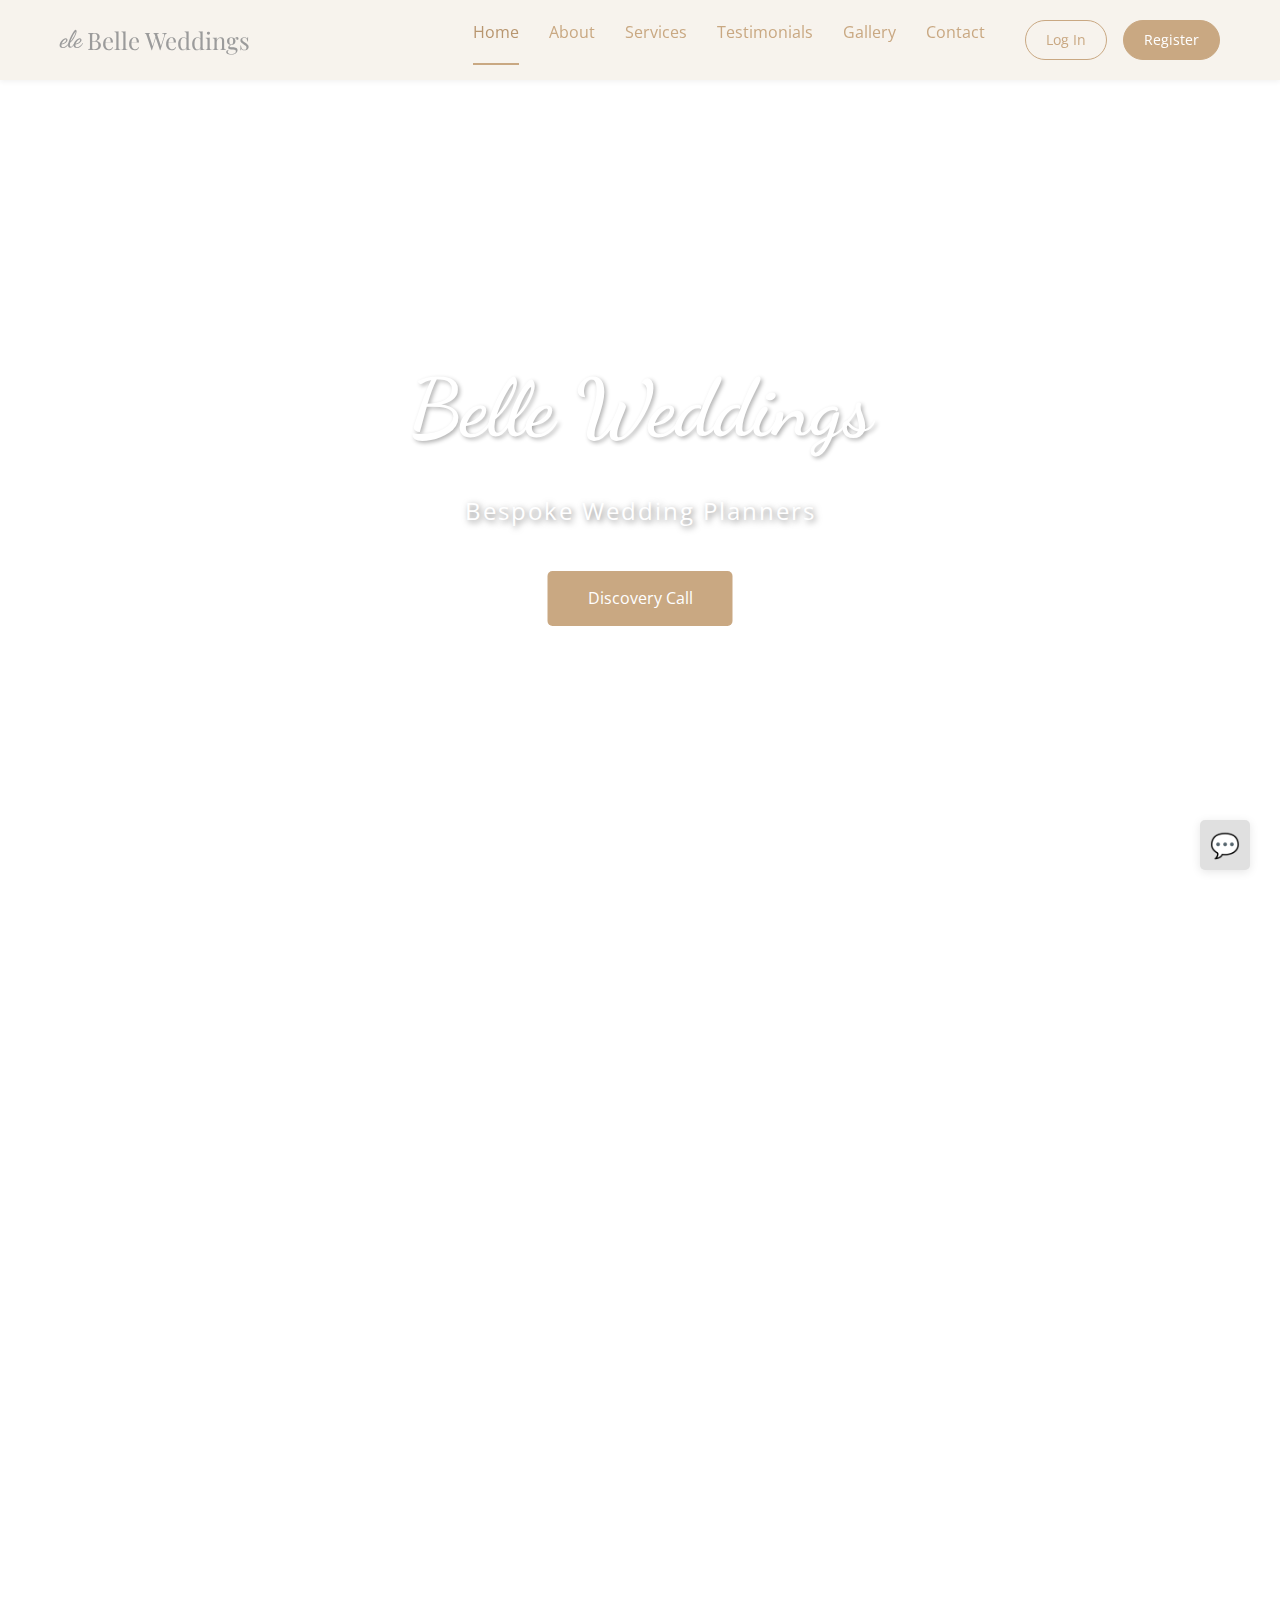
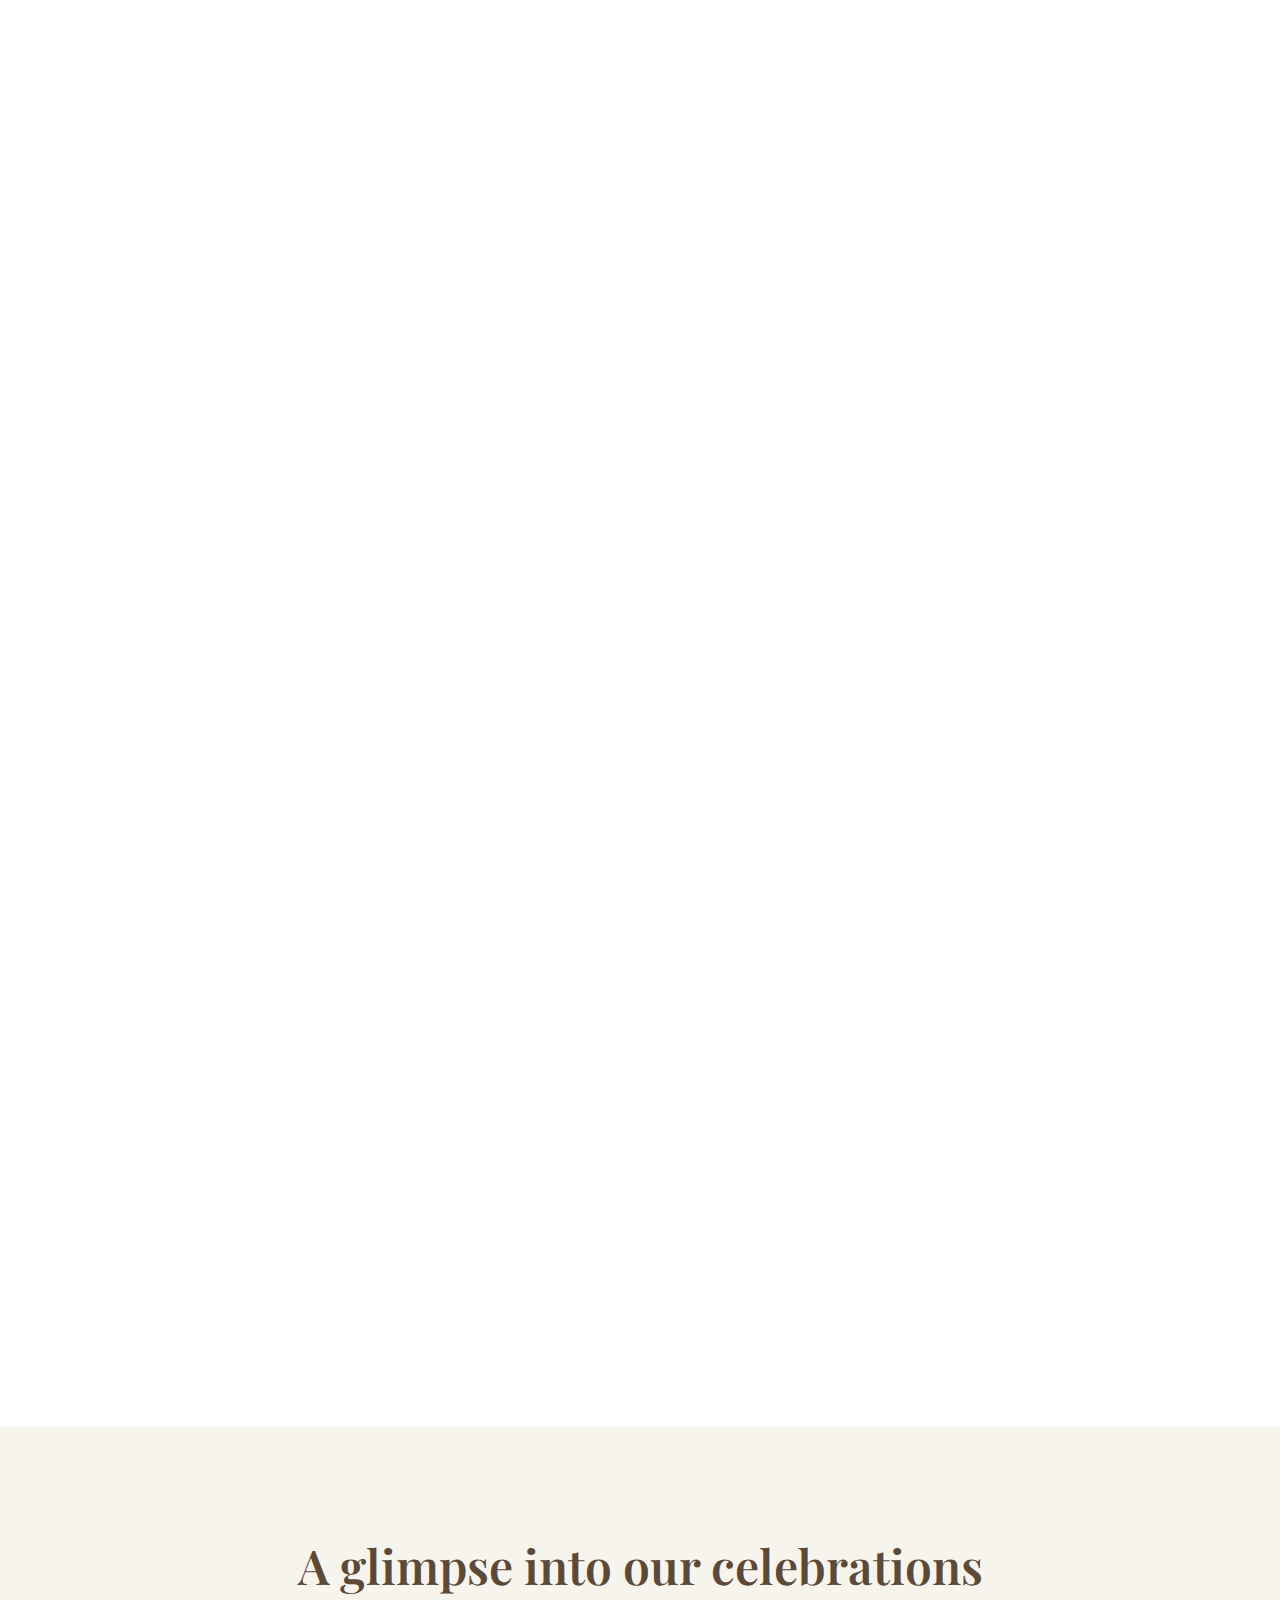
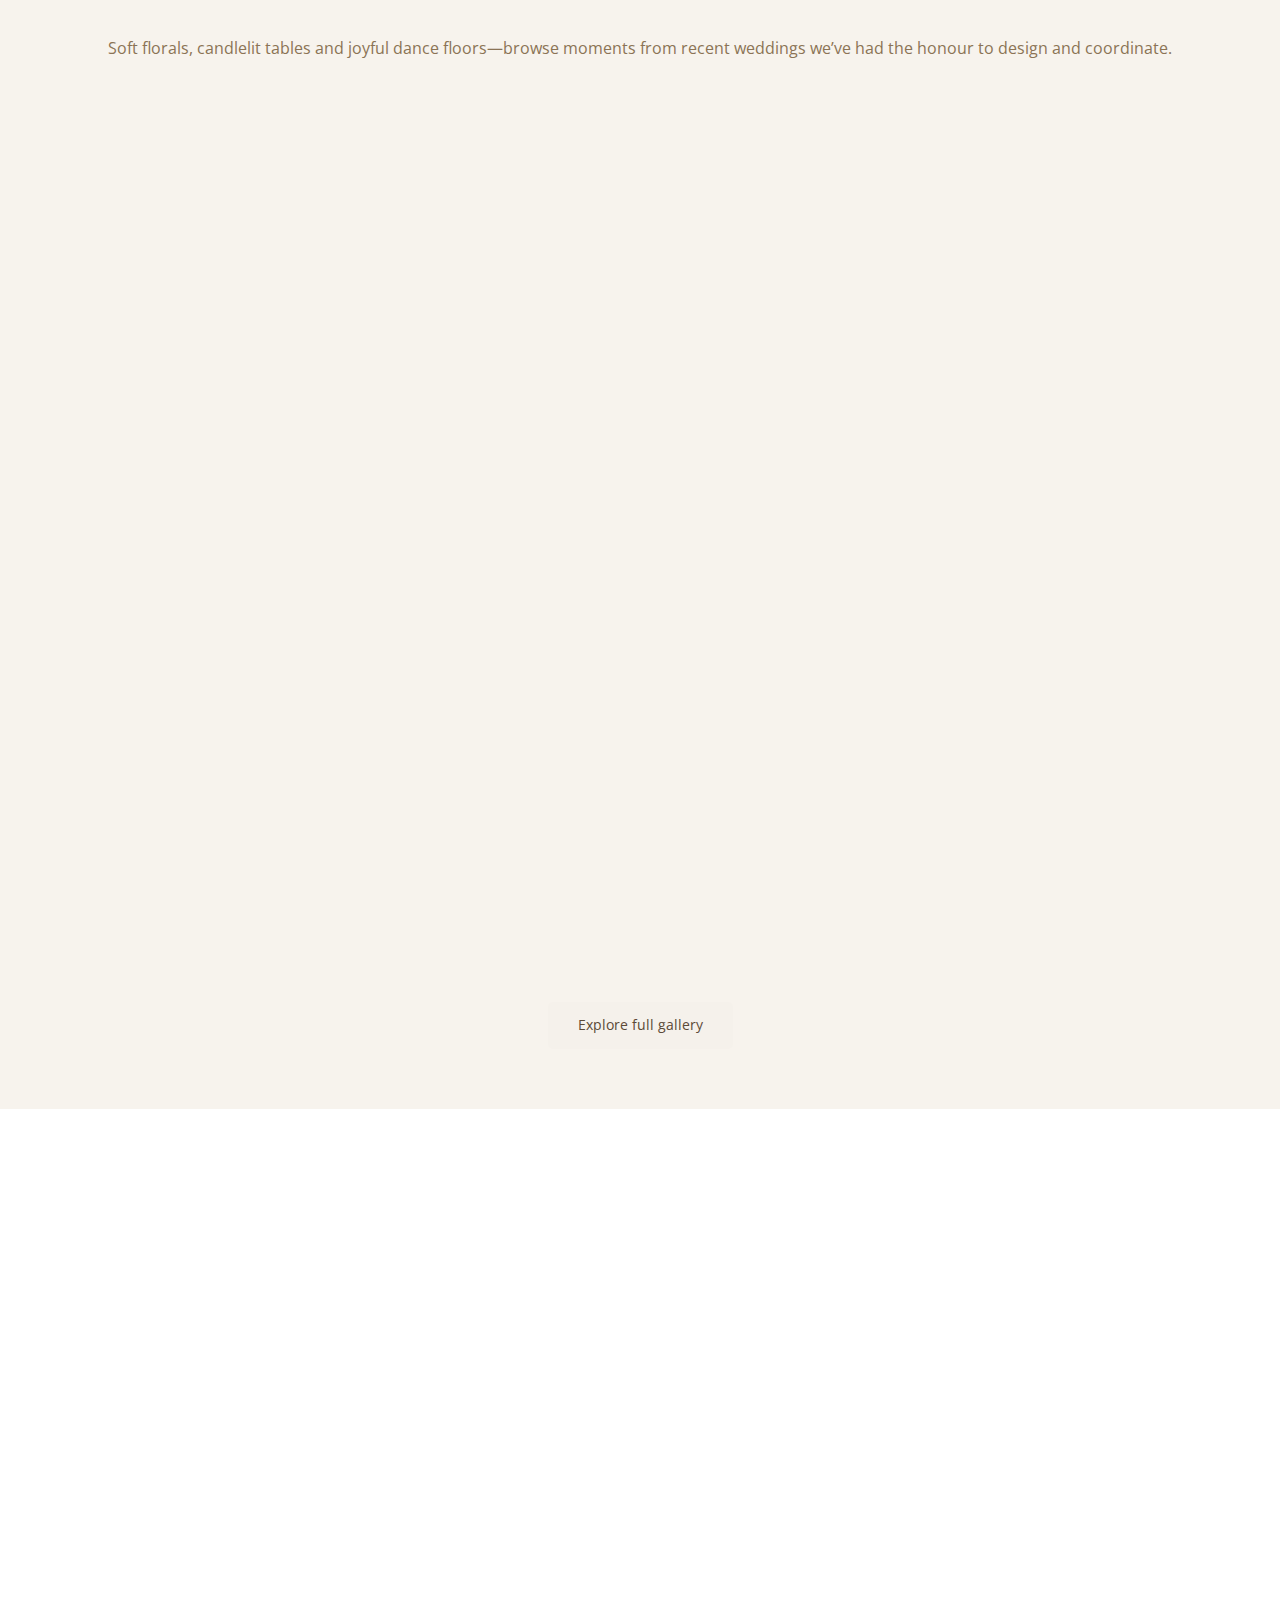
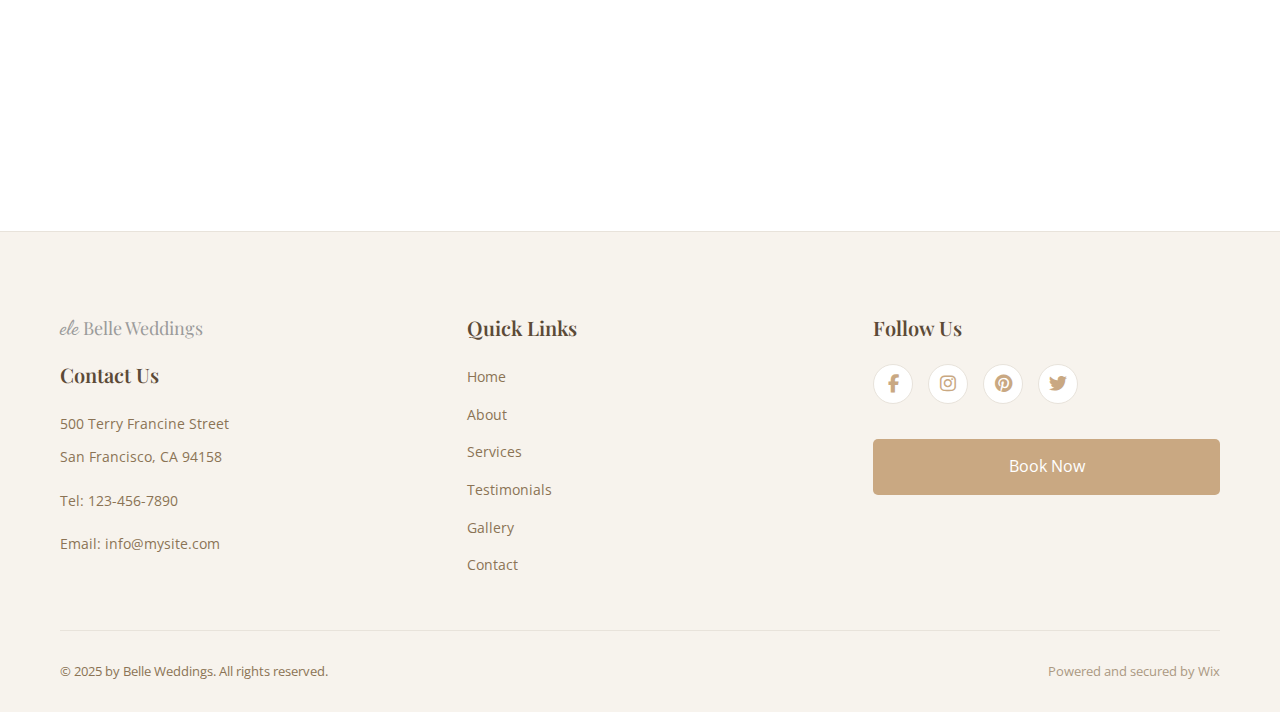
<file: index.html>
<!DOCTYPE html>
<html lang="en">
<head>
    <meta charset="UTF-8">
    <meta name="viewport" content="width=device-width, initial-scale=1.0">
    <link rel="icon" type="image/svg+xml" href="favicon.svg">
    <link rel="icon" type="image/png" sizes="32x32" href="favicon.png">
    <title>Belle Weddings - Bespoke Wedding Planners</title>
    <link rel="stylesheet" href="styles.css">
    <link rel="preconnect" href="https://fonts.googleapis.com">
    <link rel="preconnect" href="https://fonts.gstatic.com" crossorigin>
    <link href="https://fonts.googleapis.com/css2?family=Dancing+Script:wght@400;600;700&family=Playfair+Display:wght@400;600;700&family=Open+Sans:wght@300;400;600&display=swap" rel="stylesheet">
    <link rel="stylesheet" href="https://cdnjs.cloudflare.com/ajax/libs/font-awesome/6.4.0/css/all.min.css">
</head>
<body>
    <!-- Header -->
    <header class="header">
        <div class="container">
            <a href="index.html" class="logo">
                <span class="logo-ele">ele</span>
                <span class="logo-text">Belle Weddings</span>
            </a>
            <button class="menu-toggle" aria-label="Toggle menu" id="menuToggle">
                <span></span>
                <span></span>
                <span></span>
            </button>
            <nav class="nav" id="mainNav">
                <a href="index.html" class="nav-link active">Home</a>
                <a href="about.html" class="nav-link">About</a>
                <a href="services.html" class="nav-link">Services</a>
                <a href="testimonials.html" class="nav-link">Testimonials</a>
                <a href="gallery.html" class="nav-link">Gallery</a>
                <a href="contact.html" class="nav-link">Contact</a>
                <div class="nav-login-section">
                    <a href="login.html" class="nav-login-btn">Log In</a>
                    <a href="register.html" class="nav-register-btn">Register</a>
                </div>
            </nav>
          
        </div>
    </header>

    <!-- Hero Section -->
    <section class="hero">
        <div class="hero-image">
            <div class="hero-overlay">
                <h1 class="hero-title">Belle Weddings</h1>
                <p class="hero-subtitle">Bespoke Wedding Planners</p>
                <a href="contact.html" class="btn-primary">Discovery Call</a>
            </div>
        </div>
    </section>

    <!-- About Preview -->
    <section class="content-section">
        <div class="container">
            <div class="content-row">
                <div class="content-text" style="text-align: center;">
                    <h2 class="section-title">
                        <span class="decorative-letter">W</span>ho We Are
                    </h2>
                    <p class="section-text">
                        Belle Weddings is a boutique planning studio dedicated to creating
                        timeless, romantic celebrations. From intimate elopements to
                        grand destination weddings, we carefully curate every detail so
                        you can be fully present on the day you say "I do".
                    </p>
                    <p class="section-text">
                        We combine thoughtful design, meticulous logistics and a calm,
                        supportive approach to make the entire journey—from engagement
                        to last dance—feel effortless and joyful.
                    </p>
                    <a href="about.html" class="btn-service">Discover our story</a>
                </div>
                <div class="content-image-wrapper">
                    <div class="decorative-shape shape-top-right"></div>
                    <div class="content-image about-image-1"></div>
                </div>
            </div>
        </div>
    </section>

    <!-- Services Preview -->
    <section class="content-section" style="background-color: var(--color-beige-light);">
        <div class="container">
            <div class="content-row reverse">
                <div class="content-text" style="text-align: center;">
                    <h2 class="section-title">
                        <span class="decorative-letter">S</span>ervices
                    </h2>
                    <p class="section-text">
                        Whether you are dreaming of a full‑scale weekend celebration or
                        simply need a professional to bring your plans to life on the day,
                        we offer flexible packages to match your vision, budget and level
                        of support.
                    </p>
                    <ul class="section-text" style="list-style: none; padding-left: 0; margin-top: 20px;">
                        <li>• Full planning and design</li>
                        <li>• Partial planning and guidance</li>
                        <li>• Month‑of / day‑of coordination</li>
                        <li>• Destination and elopement planning</li>
                    </ul>
                    <a href="services.html" class="btn-service" style="margin-top: 25px;">View detailed packages</a>
                </div>
                <div class="content-image-wrapper">
                    <div class="decorative-shape shape-top-left"></div>
                    <div class="content-image testimonial-image-1"></div>
                </div>
            </div>
        </div>
    </section>

    <!-- Testimonials Preview -->
    <section class="content-section">
        <div class="container">
            <div class="content-text" style="text-align: center; max-width: 800px; margin: 0 auto 40px;">
                <h2 class="section-title">Love notes from our couples</h2>
                <p class="section-text">
                    The greatest compliment we receive is hearing that our couples felt relaxed,
                    cared for and truly seen throughout the planning process.
                </p>
            </div>
            <div class="content-row">
                <div class="content-text" style="text-align: center;">
                    <h3 class="section-title" style="font-size: 26px; margin-bottom: 10px;">
                        Rachel &amp; Dean
                    </h3>
                    <p class="section-text">
                        "From the very first call, we knew we were in safe hands. Belle Weddings
                        translated our scattered ideas into a celebration that felt completely
                        'us'—warm, elegant and full of little personal touches our guests still
                        talk about."
                    </p>
                </div>
                <div class="content-text" style="text-align: center;">
                    <h3 class="section-title" style="font-size: 26px; margin-bottom: 10px;">
                        Cristina &amp; Remo
                    </h3>
                    <p class="section-text">
                        "Planning a destination wedding sounded overwhelming until we met this
                        team. Every detail—from travel logistics to the sunset ceremony—was
                        flawlessly managed so we could simply enjoy the magic of the day."
                    </p>
                </div>
            </div>
            <div style="text-align: center; margin-top: 30px;">
                <a href="testimonials.html" class="btn-service">Read more testimonials</a>
            </div>
        </div>
    </section>

    <!-- Gallery Preview -->
    <section class="gallery-section">
        <div class="container">
            <div class="content-text" style="text-align: center; margin-bottom: 40px;">
                <h2 class="section-title">A glimpse into our celebrations</h2>
                <p class="section-text">
                    Soft florals, candlelit tables and joyful dance floors—browse moments
                    from recent weddings we’ve had the honour to design and coordinate.
                </p>
            </div>
            <div class="gallery-grid">
                <div class="gallery-item gallery-item-1"></div>
                <div class="gallery-item gallery-item-2"></div>
                <div class="gallery-item gallery-item-3"></div>
                <div class="gallery-item gallery-item-4"></div>
            </div>
            <div style="text-align: center; margin-top: 30px;">
                <a href="gallery.html" class="btn-service">Explore full gallery</a>
            </div>
        </div>
    </section>

    <!-- Contact / CTA Preview -->
    <section class="content-section" style="background-color: var(--color-beige-light);">
        <div class="container">
            <div class="content-row">
                <div class="content-text">
                    <h2 class="section-title">
                        <span class="decorative-letter">L</span>et’s start planning
                    </h2>
                    <p class="section-text">
                        Share your story, your favourite places and the feeling you want your
                        guests to remember. We’ll craft a tailored planning proposal and a clear
                        roadmap for bringing your celebration to life.
                    </p>
                    <p class="section-text">
                        Begin with a complimentary discovery call where we'll talk through your
                        priorities, budget and timeline, and answer any questions you may have.
                    </p>
                    <div style="text-align: center; margin-top: 20px;">
                        <a href="contact.html" class="btn-primary">Book your consultation</a>
                    </div>
                </div>
                <div class="content-image-wrapper">
                    <div class="decorative-shape shape-top-right"></div>
                    <div class="content-image contact-image-1"></div>
                </div>
            </div>
        </div>
    </section>

    <!-- Footer -->
    <footer class="footer">
        <div class="container">
            <div class="footer-main">
                <div class="footer-content">
                    <div class="footer-column">
                        <a href="index.html" class="footer-logo">
                            <span class="logo-ele">ele</span>
                            <span class="logo-text">Belle Weddings</span>
                        </a>
                        <h3 class="footer-heading">Contact Us</h3>
                        <p>500 Terry Francine Street</p>
                        <p>San Francisco, CA 94158</p>
                        <p class="footer-contact">Tel: 123-456-7890</p>
                        <p class="footer-contact">Email: info@mysite.com</p>
                    </div>
                    <div class="footer-column">
                        <h3 class="footer-heading">Quick Links</h3>
                        <ul class="footer-links">
                            <li><a href="index.html">Home</a></li>
                            <li><a href="about.html">About</a></li>
                            <li><a href="services.html">Services</a></li>
                            <li><a href="testimonials.html">Testimonials</a></li>
                            <li><a href="gallery.html">Gallery</a></li>
                            <li><a href="contact.html">Contact</a></li>
                        </ul>
                    </div>
                    <div class="footer-column">
                        <h3 class="footer-heading">Follow Us</h3>
                        <div class="social-links">
                            <a href="#" class="social-link" aria-label="Facebook"><i class="fab fa-facebook-f"></i></a>
                            <a href="#" class="social-link" aria-label="Instagram"><i class="fab fa-instagram"></i></a>
                            <a href="#" class="social-link" aria-label="Pinterest"><i class="fab fa-pinterest"></i></a>
                            <a href="#" class="social-link" aria-label="Twitter"><i class="fab fa-twitter"></i></a>
                        </div>
                        <div class="footer-cta">
                            <a href="contact.html" class="btn-primary btn-footer">Book Now</a>
                        </div>
                    </div>
                </div>
            </div>
            <div class="footer-bottom">
                <p>© 2025 by Belle Weddings. All rights reserved.</p>
                <p class="footer-powered">Powered and secured by Wix</p>
            </div>
        </div>
    </footer>

    <!-- Chat Icon -->
    <div class="chat-icon">💬</div>

    <script src="script.js"></script>
</body>
</html>
</file>
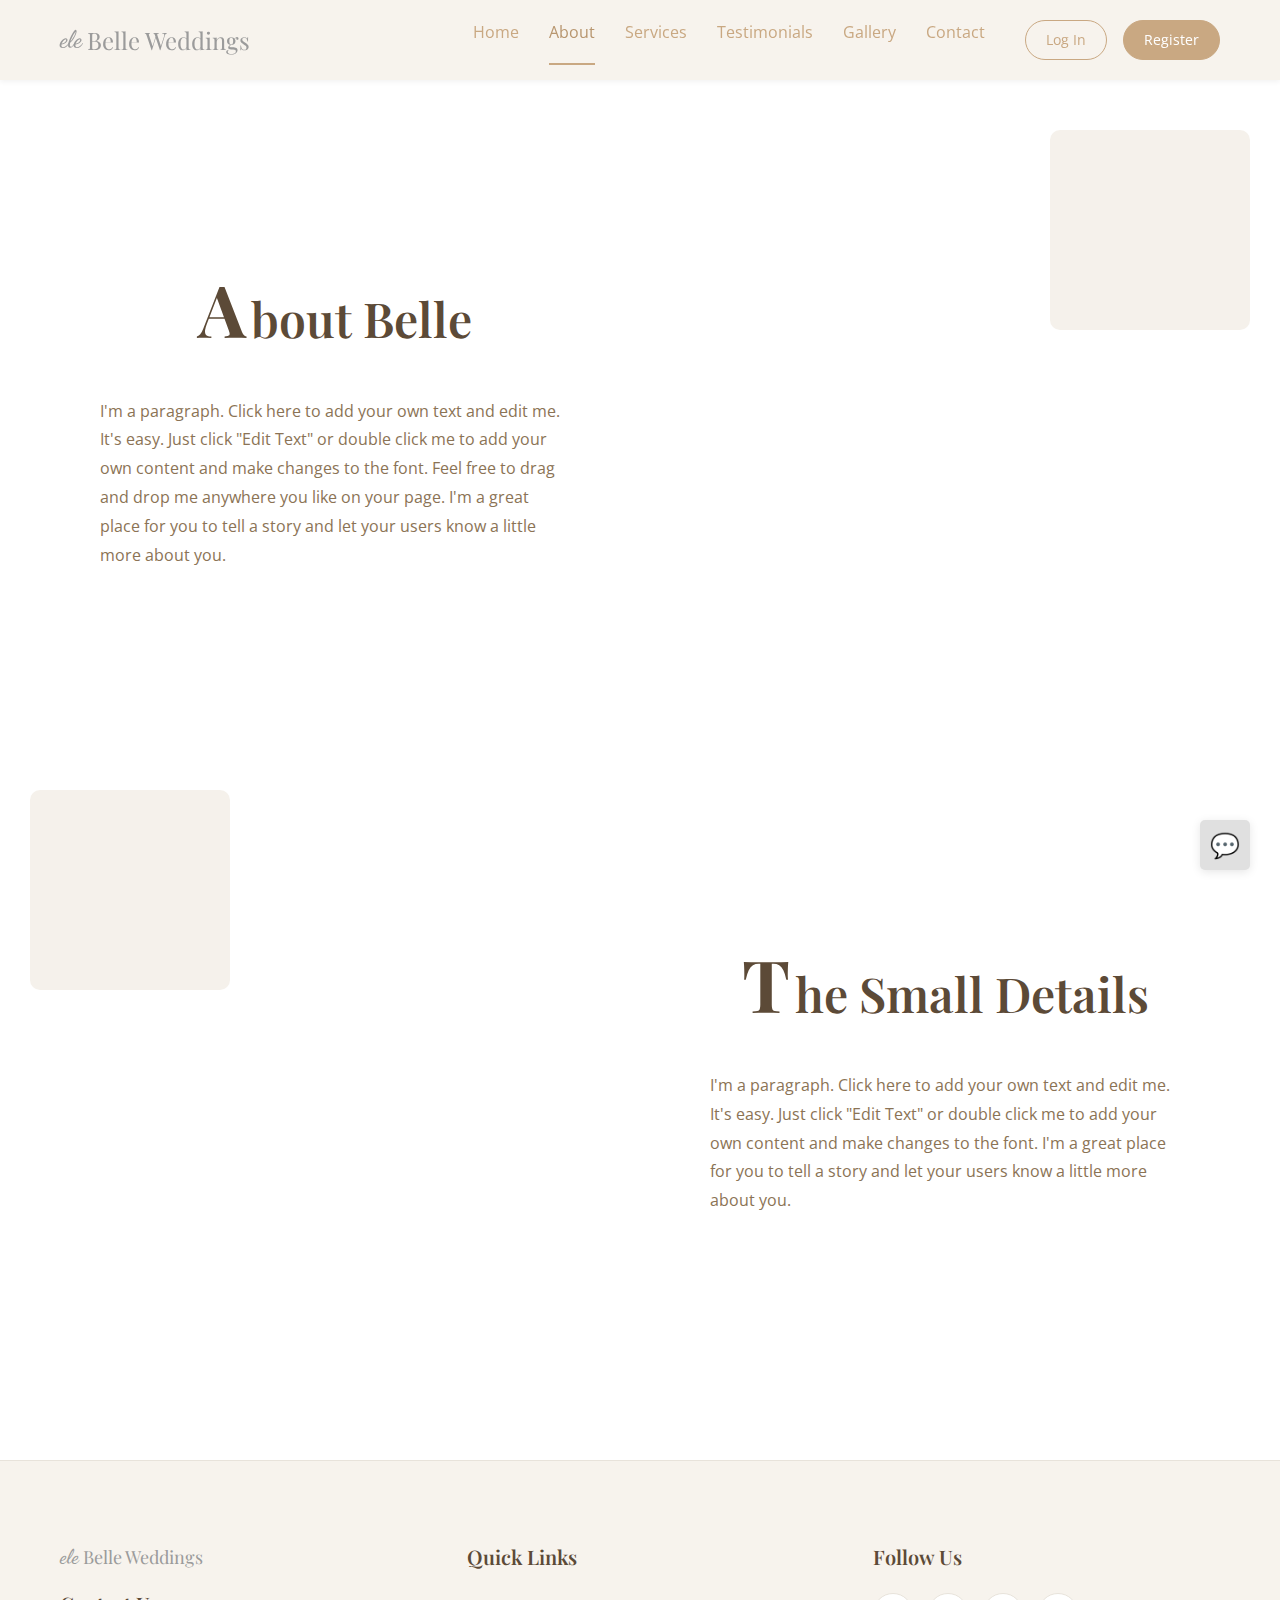
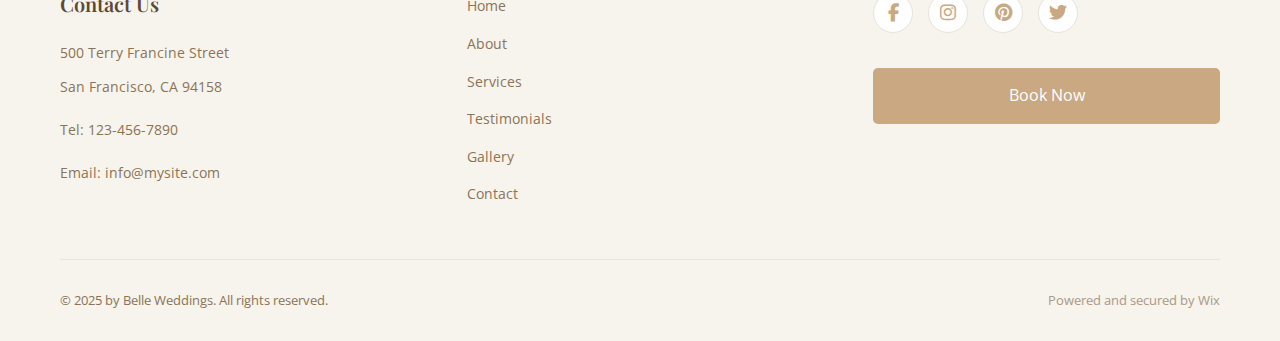
<file: about.html>
<!DOCTYPE html>
<html lang="en">
<head>
    <meta charset="UTF-8">
    <meta name="viewport" content="width=device-width, initial-scale=1.0">
    <link rel="icon" type="image/svg+xml" href="favicon.svg">
    <link rel="icon" type="image/png" sizes="32x32" href="favicon.png">
    <title>About - Belle Weddings</title>
    <link rel="stylesheet" href="styles.css">
    <link rel="preconnect" href="https://fonts.googleapis.com">
    <link rel="preconnect" href="https://fonts.gstatic.com" crossorigin>
    <link href="https://fonts.googleapis.com/css2?family=Dancing+Script:wght@400;600;700&family=Playfair+Display:wght@400;600;700&family=Open+Sans:wght@300;400;600&display=swap" rel="stylesheet">
    <link rel="stylesheet" href="https://cdnjs.cloudflare.com/ajax/libs/font-awesome/6.4.0/css/all.min.css">
</head>
<body class="about-page">
    <!-- Header -->
    <header class="header">
        <div class="container">
            <a href="index.html" class="logo">
                <span class="logo-ele">ele</span>
                <span class="logo-text">Belle Weddings</span>
            </a>
            <button class="menu-toggle" aria-label="Toggle menu" id="menuToggle">
                <span></span>
                <span></span>
                <span></span>
            </button>
            <nav class="nav" id="mainNav">
                <a href="index.html" class="nav-link">Home</a>
                <a href="about.html" class="nav-link active">About</a>
                <a href="services.html" class="nav-link">Services</a>
                <a href="testimonials.html" class="nav-link">Testimonials</a>
                <a href="gallery.html" class="nav-link">Gallery</a>
                <a href="contact.html" class="nav-link">Contact</a>
                <div class="nav-login-section">
                    <a href="login.html" class="nav-login-btn">Log In</a>
                    <a href="register.html" class="nav-register-btn">Register</a>
                </div>
            </nav>
        </div>
    </header>

    <!-- About Section 1 -->
    <section class="content-section">
        <div class="container">
            <div class="content-row">
                <div class="content-text">
                    <h2 class="section-title">
                        <span class="decorative-letter">A</span>bout Belle
                    </h2>
                    <p class="section-text">
                        I'm a paragraph. Click here to add your own text and edit me. It's easy. Just click "Edit Text" or double click me to add your own content and make changes to the font. Feel free to drag and drop me anywhere you like on your page. I'm a great place for you to tell a story and let your users know a little more about you.
                    </p>
                </div>
                <div class="content-image-wrapper">
                    <div class="decorative-shape shape-top-right"></div>
                    <div class="content-image about-image-1"></div>
                </div>
            </div>
        </div>
    </section>

    <!-- About Section 2 -->
    <section class="content-section">
        <div class="container">
            <div class="content-row reverse">
                <div class="content-text">
                    <h2 class="section-title">
                        <span class="decorative-letter">T</span>he Small Details
                    </h2>
                    <p class="section-text">
                        I'm a paragraph. Click here to add your own text and edit me. It's easy. Just click "Edit Text" or double click me to add your own content and make changes to the font. I'm a great place for you to tell a story and let your users know a little more about you.
                    </p>
                </div>
                <div class="content-image-wrapper">
                    <div class="decorative-shape shape-top-left"></div>
                    <div class="content-image about-image-2"></div>
                </div>
            </div>
        </div>
    </section>

    <!-- Footer -->
    <footer class="footer">
        <div class="container">
            <div class="footer-main">
                <div class="footer-content">
                    <div class="footer-column">
                        <a href="index.html" class="footer-logo">
                            <span class="logo-ele">ele</span>
                            <span class="logo-text">Belle Weddings</span>
                        </a>
                        <h3 class="footer-heading">Contact Us</h3>
                        <p>500 Terry Francine Street</p>
                        <p>San Francisco, CA 94158</p>
                        <p class="footer-contact">Tel: 123-456-7890</p>
                        <p class="footer-contact">Email: info@mysite.com</p>
                    </div>
                    <div class="footer-column">
                        <h3 class="footer-heading">Quick Links</h3>
                        <ul class="footer-links">
                            <li><a href="index.html">Home</a></li>
                            <li><a href="about.html">About</a></li>
                            <li><a href="services.html">Services</a></li>
                            <li><a href="testimonials.html">Testimonials</a></li>
                            <li><a href="gallery.html">Gallery</a></li>
                            <li><a href="contact.html">Contact</a></li>
                        </ul>
                    </div>
                    <div class="footer-column">
                        <h3 class="footer-heading">Follow Us</h3>
                        <div class="social-links">
                            <a href="#" class="social-link" aria-label="Facebook"><i class="fab fa-facebook-f"></i></a>
                            <a href="#" class="social-link" aria-label="Instagram"><i class="fab fa-instagram"></i></a>
                            <a href="#" class="social-link" aria-label="Pinterest"><i class="fab fa-pinterest"></i></a>
                            <a href="#" class="social-link" aria-label="Twitter"><i class="fab fa-twitter"></i></a>
                        </div>
                        <div class="footer-cta">
                            <a href="contact.html" class="btn-primary btn-footer">Book Now</a>
                        </div>
                    </div>
                </div>
            </div>
            <div class="footer-bottom">
                <p>© 2025 by Belle Weddings. All rights reserved.</p>
                <p class="footer-powered">Powered and secured by Wix</p>
            </div>
        </div>
    </footer>

    <!-- Chat Icon -->
    <div class="chat-icon">💬</div>

    <script src="script.js"></script>
</body>
</html>
</file>
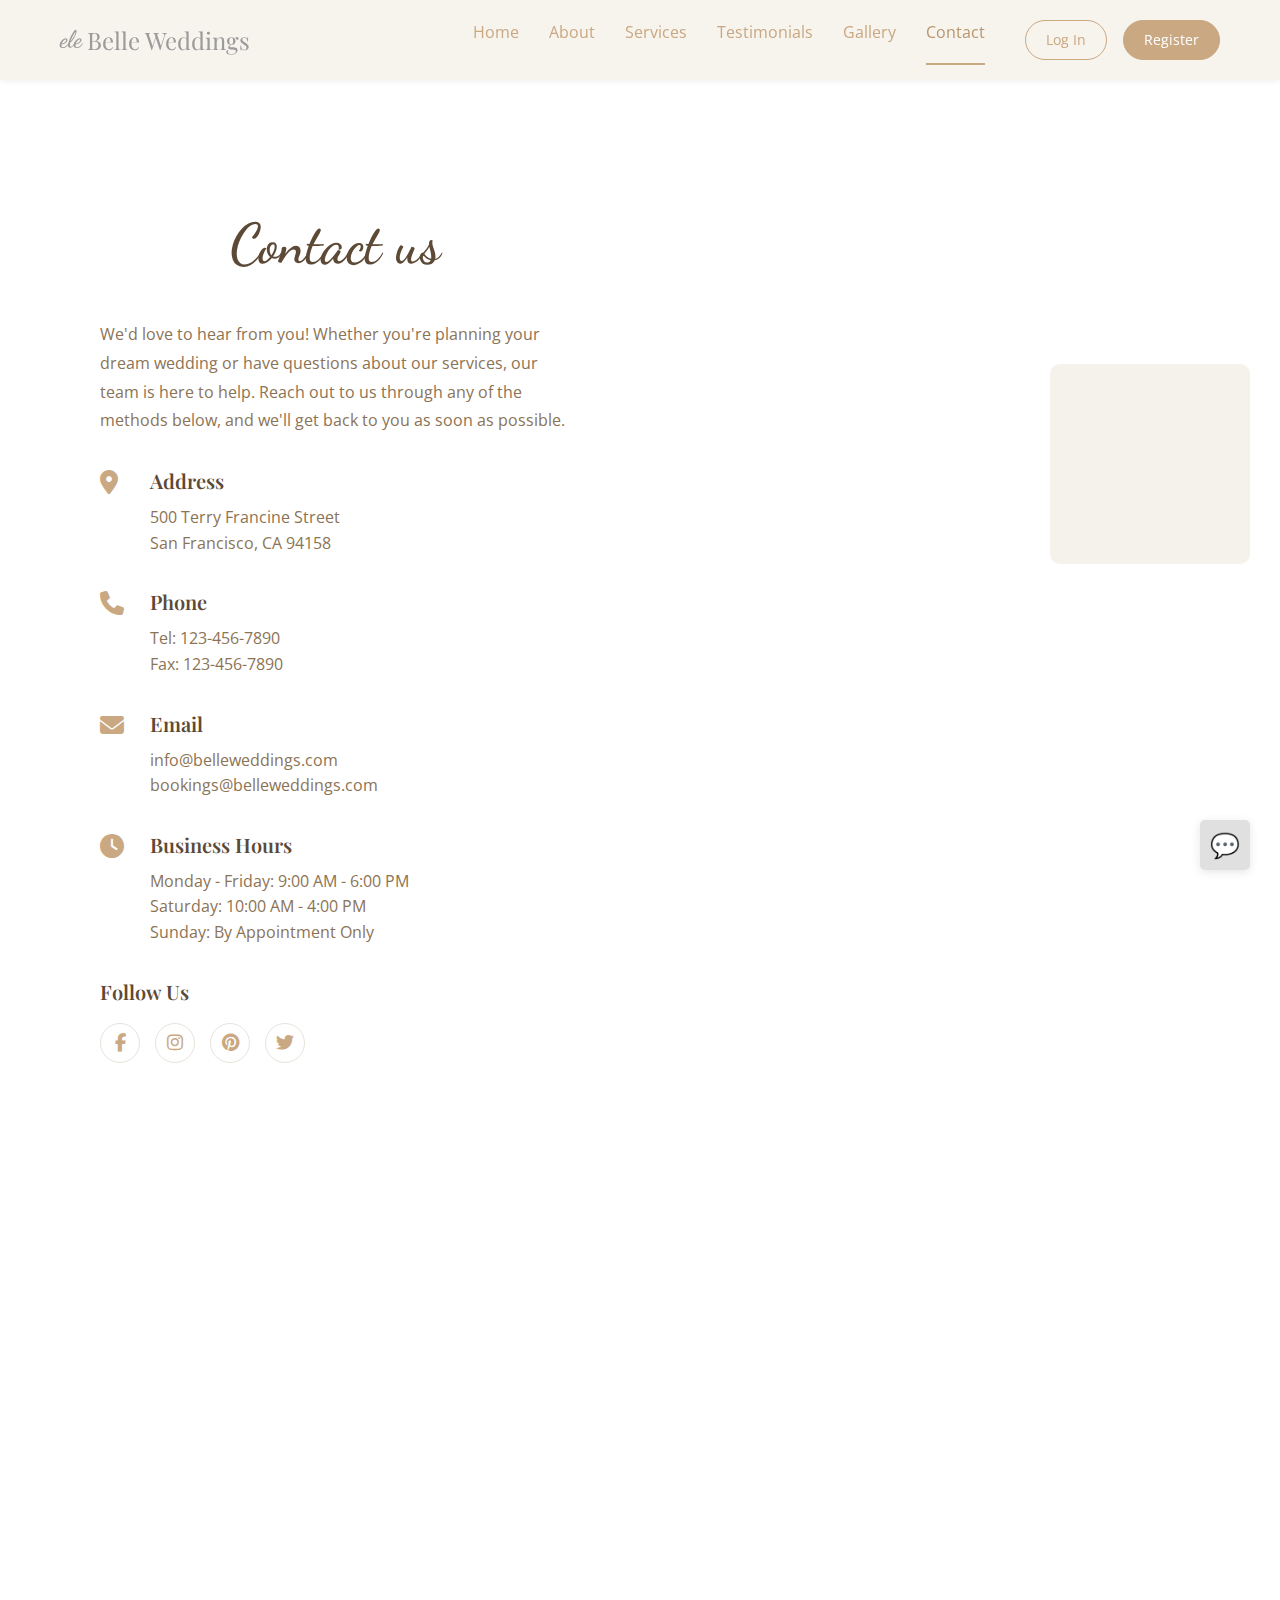
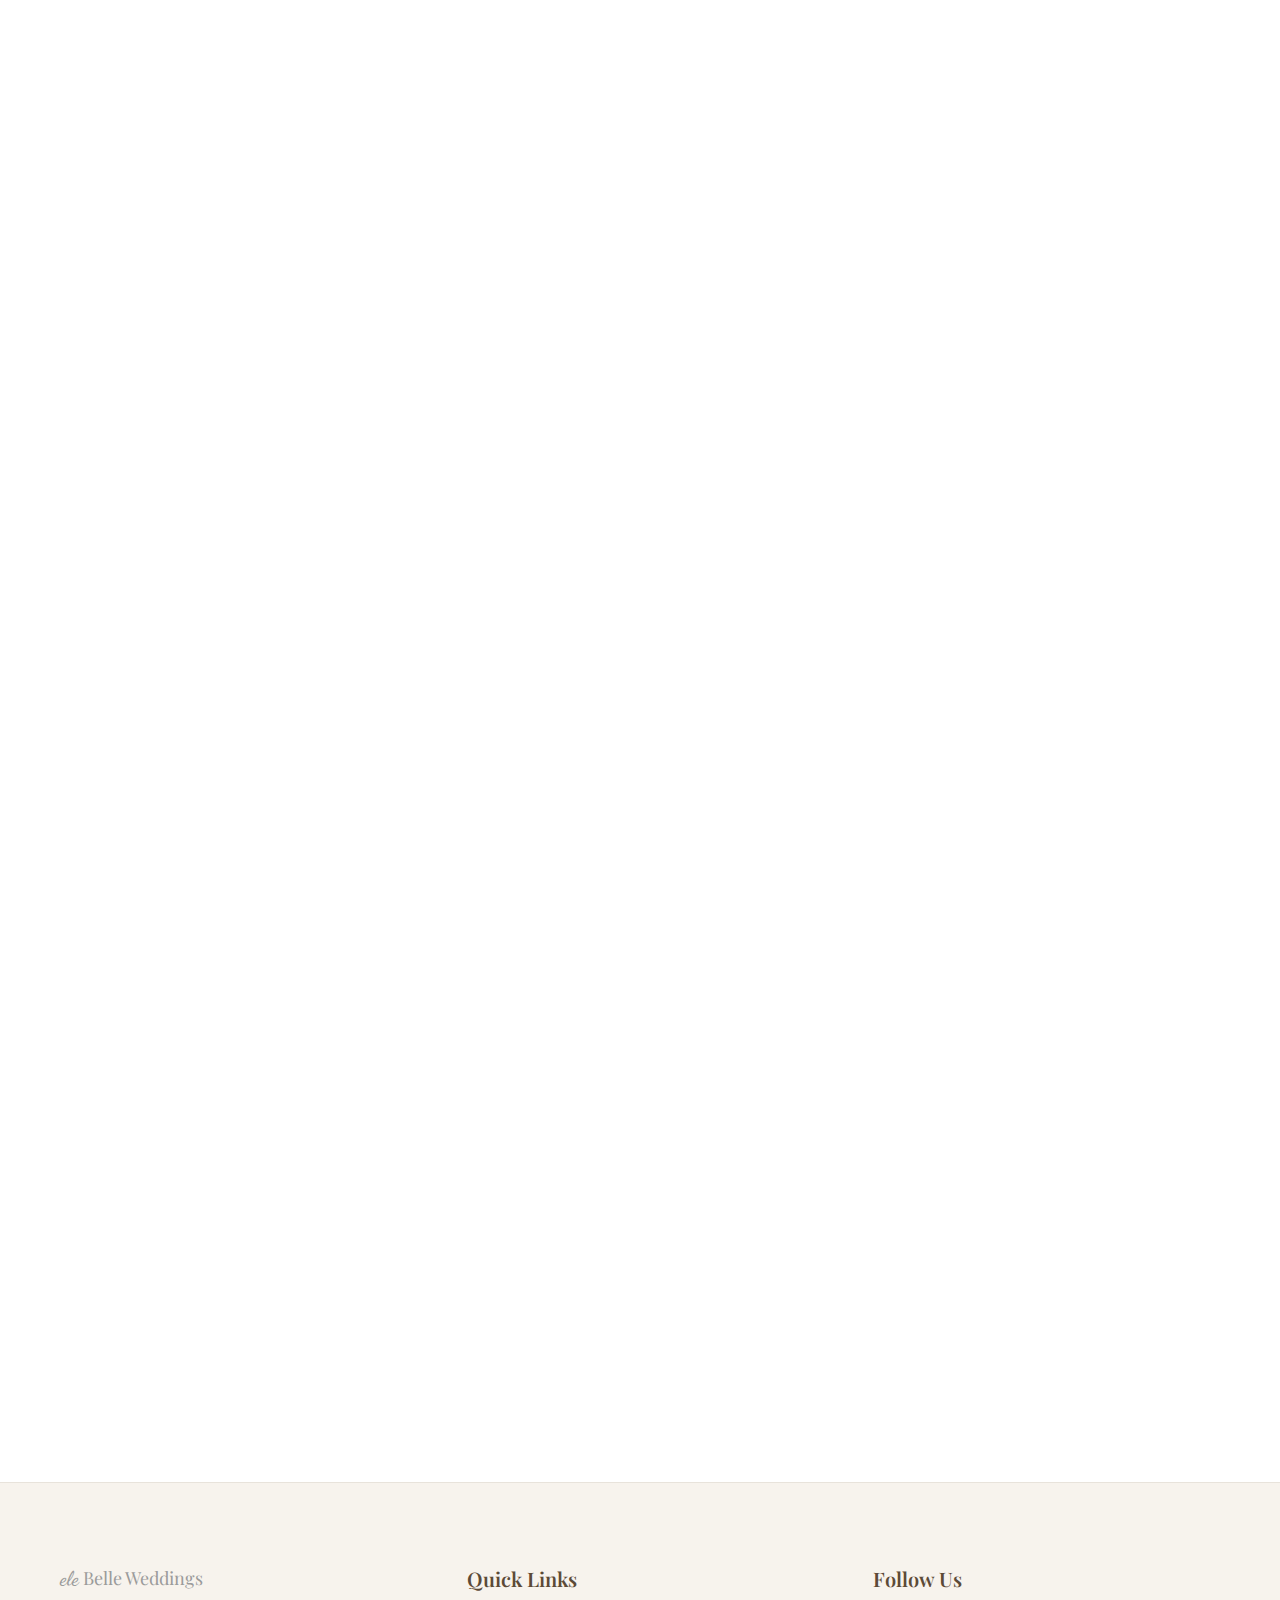
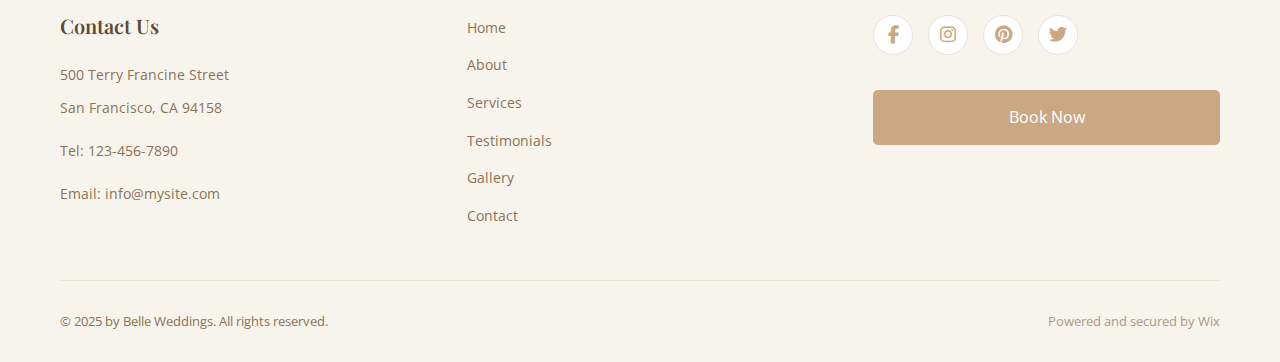
<file: contact.html>
<!DOCTYPE html>
<html lang="en">
<head>
    <meta charset="UTF-8">
    <meta name="viewport" content="width=device-width, initial-scale=1.0">
    <link rel="icon" type="image/svg+xml" href="favicon.svg">
    <link rel="icon" type="image/png" sizes="32x32" href="favicon.png">
    <title>Contact - Belle Weddings</title>
    <link rel="stylesheet" href="styles.css">
    <link rel="preconnect" href="https://fonts.googleapis.com">
    <link rel="preconnect" href="https://fonts.gstatic.com" crossorigin>
    <link href="https://fonts.googleapis.com/css2?family=Dancing+Script:wght@400;600;700&family=Playfair+Display:wght@400;600;700&family=Open+Sans:wght@300;400;600&display=swap" rel="stylesheet">
    <link rel="stylesheet" href="https://cdnjs.cloudflare.com/ajax/libs/font-awesome/6.4.0/css/all.min.css">
</head>
<body>
    <!-- Header -->
    <header class="header">
        <div class="container">
            <a href="index.html" class="logo">
                <span class="logo-ele">ele</span>
                <span class="logo-text">Belle Weddings</span>
            </a>
            <button class="menu-toggle" aria-label="Toggle menu" id="menuToggle">
                <span></span>
                <span></span>
                <span></span>
            </button>
            <nav class="nav" id="mainNav">
                <a href="index.html" class="nav-link">Home</a>
                <a href="about.html" class="nav-link">About</a>
                <a href="services.html" class="nav-link">Services</a>
                <a href="testimonials.html" class="nav-link">Testimonials</a>
                <a href="gallery.html" class="nav-link">Gallery</a>
                <a href="contact.html" class="nav-link active">Contact</a>
                <div class="nav-login-section">
                    <a href="login.html" class="nav-login-btn">Log In</a>
                    <a href="register.html" class="nav-register-btn">Register</a>
                </div>
            </nav>
           
        </div>
    </header>

    <!-- Contact Section 1 -->
    <section class="content-section">
        <div class="container">
            <div class="content-row">
                <div class="content-text">
                    <h2 class="section-title contact-title">Contact us</h2>
                    <p class="section-text">
                        We'd love to hear from you! Whether you're planning your dream wedding or have questions about our services, our team is here to help. Reach out to us through any of the methods below, and we'll get back to you as soon as possible.
                    </p>
                    <div class="contact-info">
                        <div class="contact-item">
                            <i class="fas fa-map-marker-alt contact-icon"></i>
                            <div>
                                <h4 class="contact-label">Address</h4>
                                <p>500 Terry Francine Street<br>San Francisco, CA 94158</p>
                            </div>
                        </div>
                        <div class="contact-item">
                            <i class="fas fa-phone contact-icon"></i>
                            <div>
                                <h4 class="contact-label">Phone</h4>
                                <p>Tel: 123-456-7890<br>Fax: 123-456-7890</p>
                            </div>
                        </div>
                        <div class="contact-item">
                            <i class="fas fa-envelope contact-icon"></i>
                            <div>
                                <h4 class="contact-label">Email</h4>
                                <p>info@belleweddings.com<br>bookings@belleweddings.com</p>
                            </div>
                        </div>
                        <div class="contact-item">
                            <i class="fas fa-clock contact-icon"></i>
                            <div>
                                <h4 class="contact-label">Business Hours</h4>
                                <p>Monday - Friday: 9:00 AM - 6:00 PM<br>Saturday: 10:00 AM - 4:00 PM<br>Sunday: By Appointment Only</p>
                            </div>
                        </div>
                    </div>
                    <div class="contact-social-section">
                        <h4 class="contact-label" style="margin-top: 30px; margin-bottom: 15px;">Follow Us</h4>
                        <div class="social-links">
                            <a href="#" class="social-link" aria-label="Facebook"><i class="fab fa-facebook-f"></i></a>
                            <a href="#" class="social-link" aria-label="Instagram"><i class="fab fa-instagram"></i></a>
                            <a href="#" class="social-link" aria-label="Pinterest"><i class="fab fa-pinterest"></i></a>
                            <a href="#" class="social-link" aria-label="Twitter"><i class="fab fa-twitter"></i></a>
                        </div>
                    </div>
                </div>
                <div class="content-image-wrapper">
                    <div class="decorative-shape shape-top-right"></div>
                    <div class="content-image contact-image-1"></div>
                </div>
            </div>
        </div>
    </section>

    <!-- Contact Section 2 -->
    <section class="content-section">
        <div class="container">
            <div class="content-row reverse">
                <div class="contact-form-wrapper">
                    <div class="decorative-shape shape-top-left"></div>
                    <form class="contact-form">
                        <input type="text" placeholder="First name *" required>
                        <input type="text" placeholder="Last name *" required>
                        <input type="email" placeholder="Email *" required>
                        <input type="tel" placeholder="Phone number">
                        <input type="text" placeholder="Wedding date (if known)">
                        <input type="text" placeholder="Subject">
                        <textarea placeholder="Tell us about your vision for your special day..." rows="5" required></textarea>
                        <button type="submit" class="btn-submit">Submit</button>
                    </form>
                </div>
                <div class="content-text">
                    <h2 class="section-title contact-title">Get in Touch</h2>
                    <p class="section-text">
                        Ready to start planning your perfect day? Fill out the form and let us know about your vision. We'll respond within 24 hours to schedule your complimentary consultation call.
                    </p>
                    <div class="consultation-info">
                        <h3 class="consultation-title">What to Expect</h3>
                        <ul class="consultation-list">
                            <li><i class="fas fa-check-circle"></i> Complimentary 30-minute discovery call</li>
                            <li><i class="fas fa-check-circle"></i> Personalized wedding planning consultation</li>
                            <li><i class="fas fa-check-circle"></i> Customized package recommendations</li>
                            <li><i class="fas fa-check-circle"></i> Timeline and budget planning assistance</li>
                        </ul>
                    </div>
                    <div class="contact-cta-wrapper">
                        <a href="contact.html" class="contact-cta">Book a Consultation</a>
                    </div>
                </div>
            </div>
        </div>
    </section>

    <!-- Contact Section 3 - Additional Information -->
    <section class="content-section" style="background-color: var(--color-beige-light);">
        <div class="container">
            <div class="content-row">
                <div class="content-text">
                    <h2 class="section-title contact-title">Why Choose Us</h2>
                    <p class="section-text">
                        At Belle Weddings, we understand that your wedding day is one of the most important days of your life. Our experienced team is dedicated to bringing your vision to life with attention to detail, creativity, and personalized service.
                    </p>
                    <div class="features-grid">
                        <div class="feature-item">
                            <i class="fas fa-heart feature-icon"></i>
                            <h4>Personalized Service</h4>
                            <p>Every wedding is unique, and we tailor our services to match your style and preferences.</p>
                        </div>
                        <div class="feature-item">
                            <i class="fas fa-calendar-check feature-icon"></i>
                            <h4>Stress-Free Planning</h4>
                            <p>Let us handle the details so you can enjoy every moment of your engagement.</p>
                        </div>
                        <div class="feature-item">
                            <i class="fas fa-handshake feature-icon"></i>
                            <h4>Trusted Vendors</h4>
                            <p>We work with the best vendors in the industry to ensure quality and reliability.</p>
                        </div>
                        <div class="feature-item">
                            <i class="fas fa-star feature-icon"></i>
                            <h4>Excellence Guaranteed</h4>
                            <p>We're committed to exceeding your expectations and creating unforgettable memories.</p>
                        </div>
                    </div>
                </div>
                <div class="content-image-wrapper">
                    <div class="decorative-shape shape-top-right"></div>
                    <div class="content-image contact-image-1"></div>
                </div>
            </div>
        </div>
    </section>

    <!-- Footer -->
    <footer class="footer">
        <div class="container">
            <div class="footer-main">
                <div class="footer-content">
                    <div class="footer-column">
                        <a href="index.html" class="footer-logo">
                            <span class="logo-ele">ele</span>
                            <span class="logo-text">Belle Weddings</span>
                        </a>
                        <h3 class="footer-heading">Contact Us</h3>
                        <p>500 Terry Francine Street</p>
                        <p>San Francisco, CA 94158</p>
                        <p class="footer-contact">Tel: 123-456-7890</p>
                        <p class="footer-contact">Email: info@mysite.com</p>
                    </div>
                    <div class="footer-column">
                        <h3 class="footer-heading">Quick Links</h3>
                        <ul class="footer-links">
                            <li><a href="index.html">Home</a></li>
                            <li><a href="about.html">About</a></li>
                            <li><a href="services.html">Services</a></li>
                            <li><a href="testimonials.html">Testimonials</a></li>
                            <li><a href="gallery.html">Gallery</a></li>
                            <li><a href="contact.html">Contact</a></li>
                        </ul>
                    </div>
                    <div class="footer-column">
                        <h3 class="footer-heading">Follow Us</h3>
                        <div class="social-links">
                            <a href="#" class="social-link" aria-label="Facebook"><i class="fab fa-facebook-f"></i></a>
                            <a href="#" class="social-link" aria-label="Instagram"><i class="fab fa-instagram"></i></a>
                            <a href="#" class="social-link" aria-label="Pinterest"><i class="fab fa-pinterest"></i></a>
                            <a href="#" class="social-link" aria-label="Twitter"><i class="fab fa-twitter"></i></a>
                        </div>
                        <div class="footer-cta">
                            <a href="contact.html" class="btn-primary btn-footer">Book Now</a>
                        </div>
                    </div>
                </div>
            </div>
            <div class="footer-bottom">
                <p>© 2025 by Belle Weddings. All rights reserved.</p>
                <p class="footer-powered">Powered and secured by Wix</p>
            </div>
        </div>
    </footer>

    <!-- Chat Icon -->
    <div class="chat-icon">💬</div>

    <script src="script.js"></script>
</body>
</html>
</file>
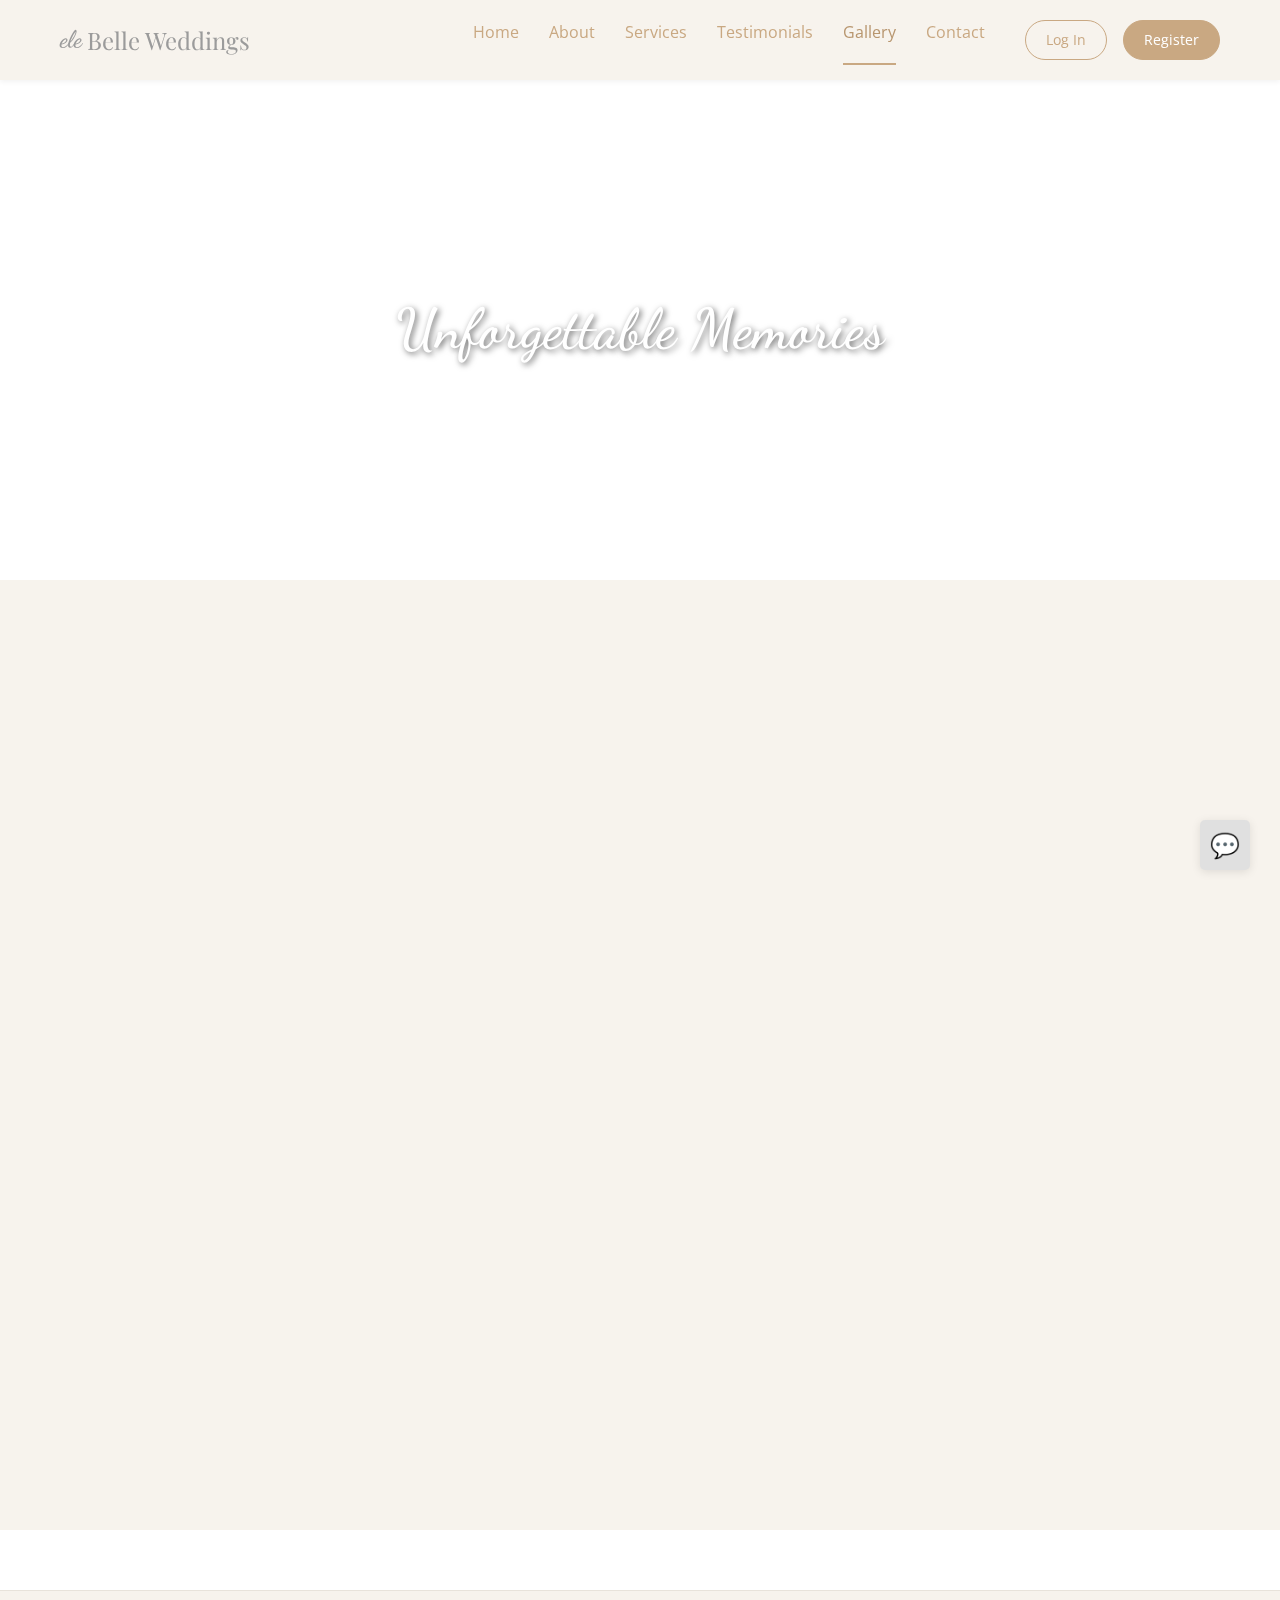
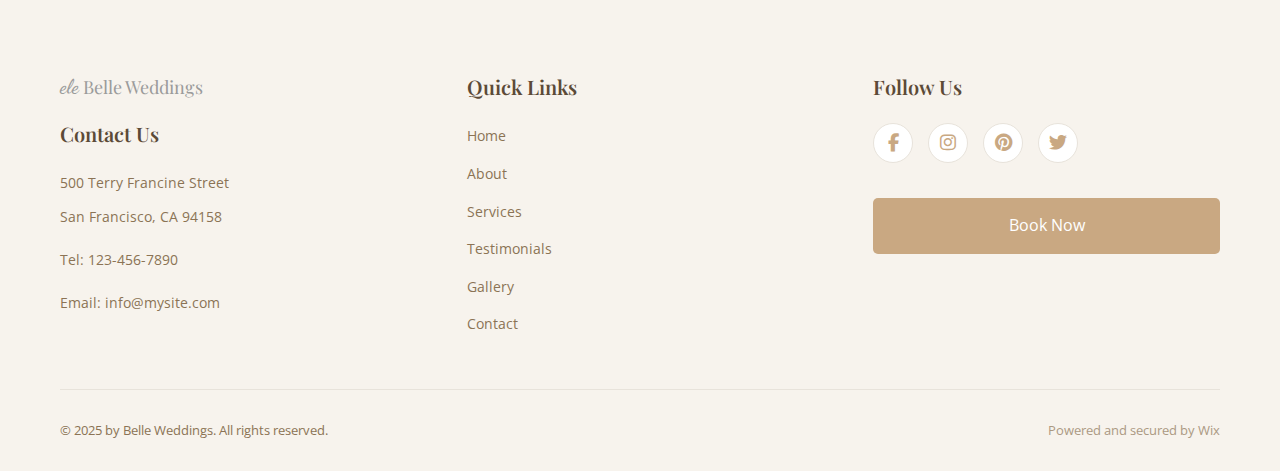
<file: gallery.html>
<!DOCTYPE html>
<html lang="en">
<head>
    <meta charset="UTF-8">
    <meta name="viewport" content="width=device-width, initial-scale=1.0">
    <link rel="icon" type="image/svg+xml" href="favicon.svg">
    <link rel="icon" type="image/png" sizes="32x32" href="favicon.png">
    <title>Gallery - Belle Weddings</title>
    <link rel="stylesheet" href="styles.css">
    <link rel="preconnect" href="https://fonts.googleapis.com">
    <link rel="preconnect" href="https://fonts.gstatic.com" crossorigin>
    <link href="https://fonts.googleapis.com/css2?family=Dancing+Script:wght@400;600;700&family=Playfair+Display:wght@400;600;700&family=Open+Sans:wght@300;400;600&display=swap" rel="stylesheet">
    <link rel="stylesheet" href="https://cdnjs.cloudflare.com/ajax/libs/font-awesome/6.4.0/css/all.min.css">
</head>
<body>
    <!-- Header -->
    <header class="header">
        <div class="container">
            <a href="index.html" class="logo">
                <span class="logo-ele">ele</span>
                <span class="logo-text">Belle Weddings</span>
            </a>
            <button class="menu-toggle" aria-label="Toggle menu" id="menuToggle">
                <span></span>
                <span></span>
                <span></span>
            </button>
            <nav class="nav" id="mainNav">
                <a href="index.html" class="nav-link">Home</a>
                <a href="about.html" class="nav-link">About</a>
                <a href="services.html" class="nav-link">Services</a>
                <a href="testimonials.html" class="nav-link">Testimonials</a>
                <a href="gallery.html" class="nav-link active">Gallery</a>
                <a href="contact.html" class="nav-link">Contact</a>
                <div class="nav-login-section">
                    <a href="login.html" class="nav-login-btn">Log In</a>
                    <a href="register.html" class="nav-register-btn">Register</a>
                </div>
            </nav>
            
        </div>
    </header>

    <!-- Gallery Hero -->
    <section class="gallery-hero">
        <div class="gallery-hero-left"></div>
        <div class="gallery-hero-right">
            <div class="gallery-hero-image">
                <h2 class="gallery-hero-text">Unforgettable Memories</h2>
            </div>
        </div>
    </section>

    <!-- Gallery Grid -->
    <section class="gallery-section">
        <div class="container">
            <div class="gallery-grid">
                <div class="gallery-item gallery-item-1"></div>
                <div class="gallery-item gallery-item-2"></div>
                <div class="gallery-item gallery-item-3"></div>
                <div class="gallery-item gallery-item-4"></div>
                
            </div>
        </div>
    </section>

    <!-- Footer -->
    <footer class="footer">
        <div class="container">
            <div class="footer-main">
                <div class="footer-content">
                    <div class="footer-column">
                        <a href="index.html" class="footer-logo">
                            <span class="logo-ele">ele</span>
                            <span class="logo-text">Belle Weddings</span>
                        </a>
                        <h3 class="footer-heading">Contact Us</h3>
                        <p>500 Terry Francine Street</p>
                        <p>San Francisco, CA 94158</p>
                        <p class="footer-contact">Tel: 123-456-7890</p>
                        <p class="footer-contact">Email: info@mysite.com</p>
                    </div>
                    <div class="footer-column">
                        <h3 class="footer-heading">Quick Links</h3>
                        <ul class="footer-links">
                            <li><a href="index.html">Home</a></li>
                            <li><a href="about.html">About</a></li>
                            <li><a href="services.html">Services</a></li>
                            <li><a href="testimonials.html">Testimonials</a></li>
                            <li><a href="gallery.html">Gallery</a></li>
                            <li><a href="contact.html">Contact</a></li>
                        </ul>
                    </div>
                    <div class="footer-column">
                        <h3 class="footer-heading">Follow Us</h3>
                        <div class="social-links">
                            <a href="#" class="social-link" aria-label="Facebook"><i class="fab fa-facebook-f"></i></a>
                            <a href="#" class="social-link" aria-label="Instagram"><i class="fab fa-instagram"></i></a>
                            <a href="#" class="social-link" aria-label="Pinterest"><i class="fab fa-pinterest"></i></a>
                            <a href="#" class="social-link" aria-label="Twitter"><i class="fab fa-twitter"></i></a>
                        </div>
                        <div class="footer-cta">
                            <a href="contact.html" class="btn-primary btn-footer">Book Now</a>
                        </div>
                    </div>
                </div>
            </div>
            <div class="footer-bottom">
                <p>© 2025 by Belle Weddings. All rights reserved.</p>
                <p class="footer-powered">Powered and secured by Wix</p>
            </div>
        </div>
    </footer>

    <!-- Chat Icon -->
    <div class="chat-icon">💬</div>

    <script src="script.js"></script>
</body>
</html>
</file>
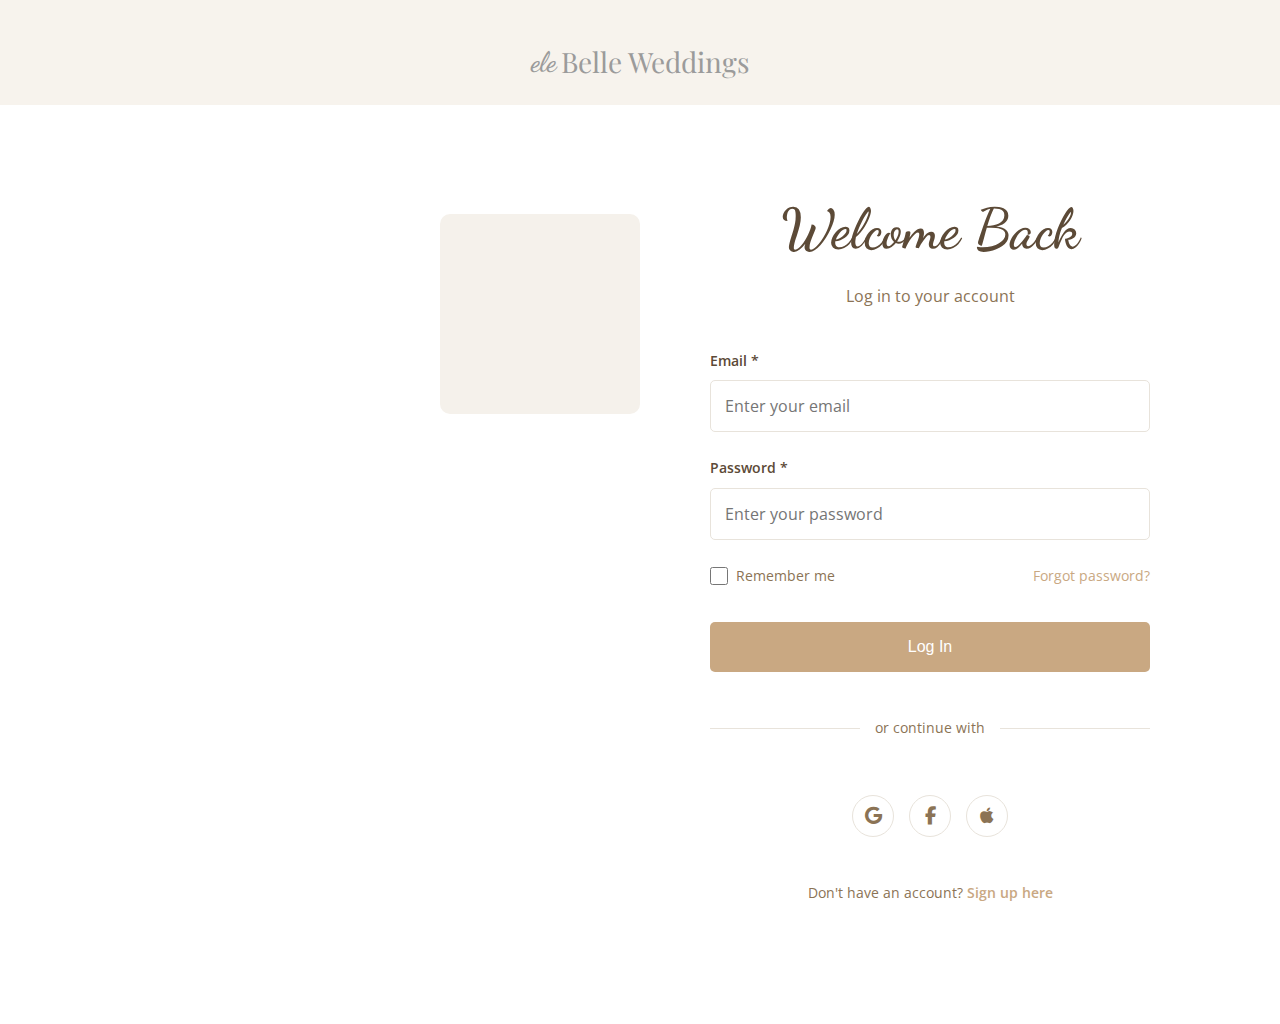
<file: login.html>
<!DOCTYPE html>
<html lang="en">
<head>
    <meta charset="UTF-8">
    <meta name="viewport" content="width=device-width, initial-scale=1.0">
    <link rel="icon" type="image/svg+xml" href="favicon.svg">
    <link rel="icon" type="image/png" sizes="32x32" href="favicon.png">
    <title>Log In - Belle Weddings</title>
    <link rel="stylesheet" href="styles.css">
    <link rel="preconnect" href="https://fonts.googleapis.com">
    <link rel="preconnect" href="https://fonts.gstatic.com" crossorigin>
    <link href="https://fonts.googleapis.com/css2?family=Dancing+Script:wght@400;600;700&family=Playfair+Display:wght@400;600;700&family=Open+Sans:wght@300;400;600&display=swap" rel="stylesheet">
    <link rel="stylesheet" href="https://cdnjs.cloudflare.com/ajax/libs/font-awesome/6.4.0/css/all.min.css">
</head>
<body>
    <!-- Auth Logo -->
    <div class="auth-logo-container">
        <a href="index.html" class="auth-logo">
            <span class="logo-ele">ele</span>
            <span class="logo-text">Belle Weddings</span>
        </a>
    </div>

    <!-- Login Section -->
    <section class="auth-section">
        <div class="container">
            <div class="auth-container">
                <div class="auth-image-wrapper">
                    <div class="decorative-shape shape-top-right"></div>
                    <div class="auth-image"></div>
                </div>
                <div class="auth-form-container">
                    <h2 class="auth-title">Welcome Back</h2>
                    <p class="auth-subtitle">Log in to your account</p>
                    <form class="auth-form" id="loginForm">
                        <div class="form-group">
                            <label for="login-email">Email *</label>
                            <input type="email" id="login-email" name="email" placeholder="Enter your email" required>
                        </div>
                        <div class="form-group">
                            <label for="login-password">Password *</label>
                            <input type="password" id="login-password" name="password" placeholder="Enter your password" required>
                        </div>
                        <div class="form-options">
                            <label class="checkbox-label">
                                <input type="checkbox" name="remember">
                                <span>Remember me</span>
                            </label>
                            <a href="#" class="forgot-password">Forgot password?</a>
                        </div>
                        <button type="submit" class="btn-primary btn-auth">Log In</button>
                        <div class="auth-divider">
                            <span>or continue with</span>
                        </div>
                        <div class="auth-social">
                            <button type="button" class="auth-social-btn">
                                <i class="fab fa-google"></i>
                            </button>
                            <button type="button" class="auth-social-btn">
                                <i class="fab fa-facebook-f"></i>
                            </button>
                            <button type="button" class="auth-social-btn">
                                <i class="fab fa-apple"></i>
                            </button>
                        </div>
                        <p class="auth-switch">
                            Don't have an account? <a href="register.html">Sign up here</a>
                        </p>
                    </form>
                </div>
            </div>
        </div>
    </section>

    <script src="script.js"></script>
</body>
</html>
</file>
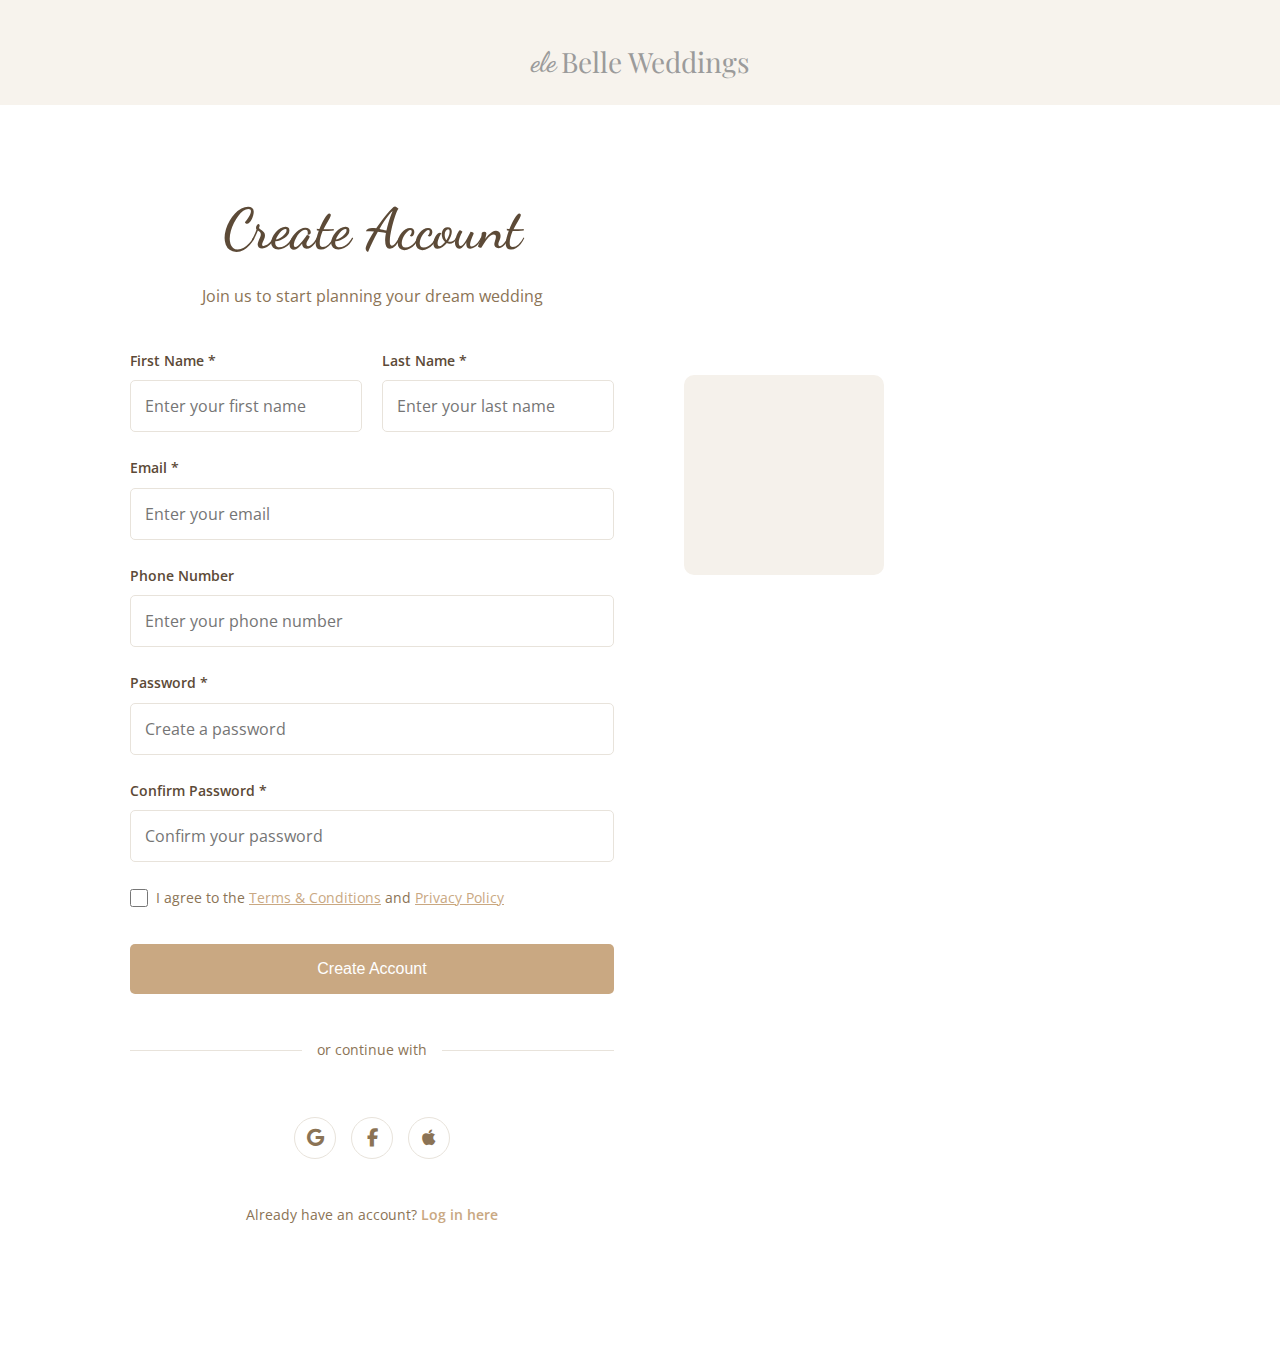
<file: register.html>
<!DOCTYPE html>
<html lang="en">
<head>
    <meta charset="UTF-8">
    <meta name="viewport" content="width=device-width, initial-scale=1.0">
    <link rel="icon" type="image/svg+xml" href="favicon.svg">
    <link rel="icon" type="image/png" sizes="32x32" href="favicon.png">
    <title>Register - Belle Weddings</title>
    <link rel="stylesheet" href="styles.css">
    <link rel="preconnect" href="https://fonts.googleapis.com">
    <link rel="preconnect" href="https://fonts.gstatic.com" crossorigin>
    <link href="https://fonts.googleapis.com/css2?family=Dancing+Script:wght@400;600;700&family=Playfair+Display:wght@400;600;700&family=Open+Sans:wght@300;400;600&display=swap" rel="stylesheet">
    <link rel="stylesheet" href="https://cdnjs.cloudflare.com/ajax/libs/font-awesome/6.4.0/css/all.min.css">
</head>
<body>
    <!-- Auth Logo -->
    <div class="auth-logo-container">
        <a href="index.html" class="auth-logo">
            <span class="logo-ele">ele</span>
            <span class="logo-text">Belle Weddings</span>
        </a>
    </div>

    <!-- Register Section -->
    <section class="auth-section">
        <div class="container">
            <div class="auth-container reverse">
                <div class="auth-image-wrapper">
                    <div class="decorative-shape shape-top-left"></div>
                    <div class="auth-image"></div>
                </div>
                <div class="auth-form-container">
                    <h2 class="auth-title">Create Account</h2>
                    <p class="auth-subtitle">Join us to start planning your dream wedding</p>
                    <form class="auth-form" id="registerForm">
                        <div class="form-row">
                            <div class="form-group">
                                <label for="register-firstname">First Name *</label>
                                <input type="text" id="register-firstname" name="firstname" placeholder="Enter your first name" required>
                            </div>
                            <div class="form-group">
                                <label for="register-lastname">Last Name *</label>
                                <input type="text" id="register-lastname" name="lastname" placeholder="Enter your last name" required>
                            </div>
                        </div>
                        <div class="form-group">
                            <label for="register-email">Email *</label>
                            <input type="email" id="register-email" name="email" placeholder="Enter your email" required>
                        </div>
                        <div class="form-group">
                            <label for="register-phone">Phone Number</label>
                            <input type="tel" id="register-phone" name="phone" placeholder="Enter your phone number">
                        </div>
                        <div class="form-group">
                            <label for="register-password">Password *</label>
                            <input type="password" id="register-password" name="password" placeholder="Create a password" required>
                        </div>
                        <div class="form-group">
                            <label for="register-confirm">Confirm Password *</label>
                            <input type="password" id="register-confirm" name="confirmPassword" placeholder="Confirm your password" required>
                        </div>
                        <div class="form-options">
                            <label class="checkbox-label">
                                <input type="checkbox" name="terms" required>
                                <span>I agree to the <a href="#" class="link-inline">Terms & Conditions</a> and <a href="#" class="link-inline">Privacy Policy</a></span>
                            </label>
                        </div>
                        <button type="submit" class="btn-primary btn-auth">Create Account</button>
                        <div class="auth-divider">
                            <span>or continue with</span>
                        </div>
                        <div class="auth-social">
                            <button type="button" class="auth-social-btn">
                                <i class="fab fa-google"></i>
                            </button>
                            <button type="button" class="auth-social-btn">
                                <i class="fab fa-facebook-f"></i>
                            </button>
                            <button type="button" class="auth-social-btn">
                                <i class="fab fa-apple"></i>
                            </button>
                        </div>
                        <p class="auth-switch">
                            Already have an account? <a href="login.html">Log in here</a>
                        </p>
                    </form>
                </div>
            </div>
        </div>
    </section>

    <script src="script.js"></script>
</body>
</html>
</file>
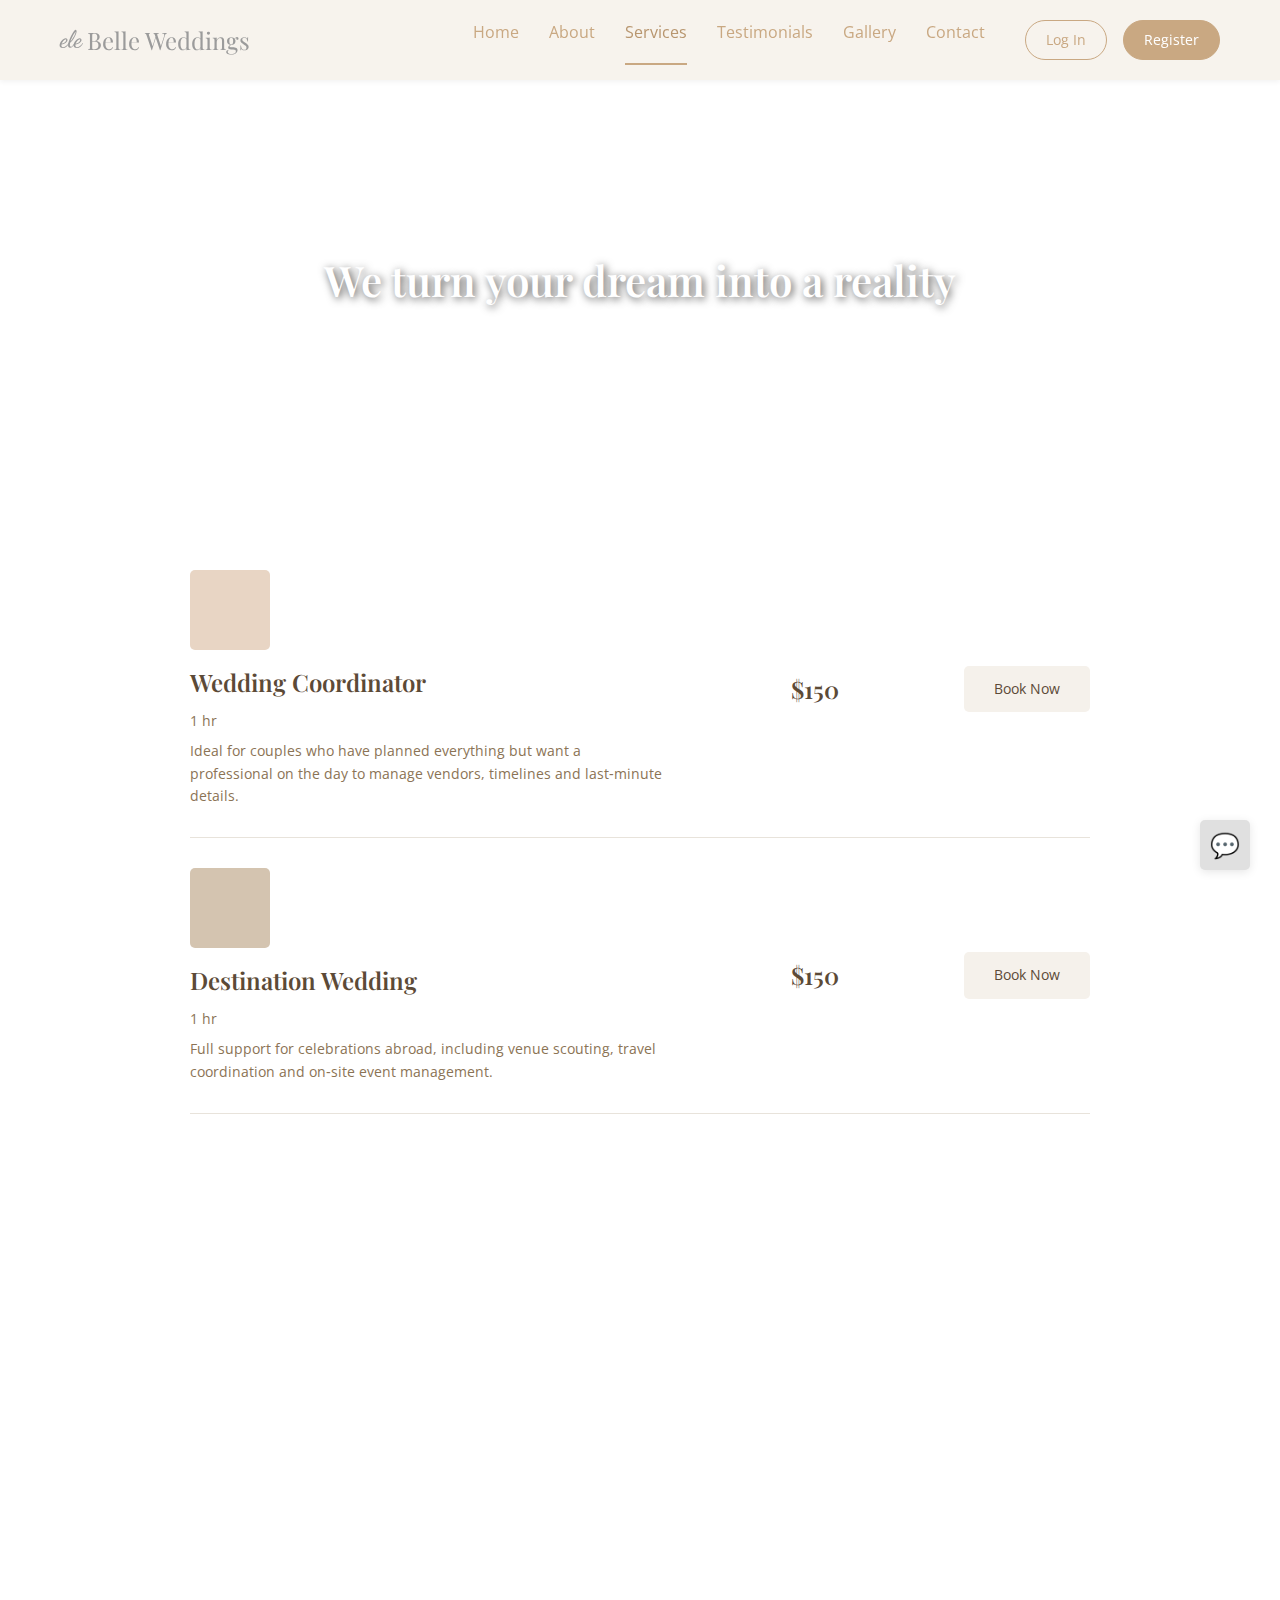
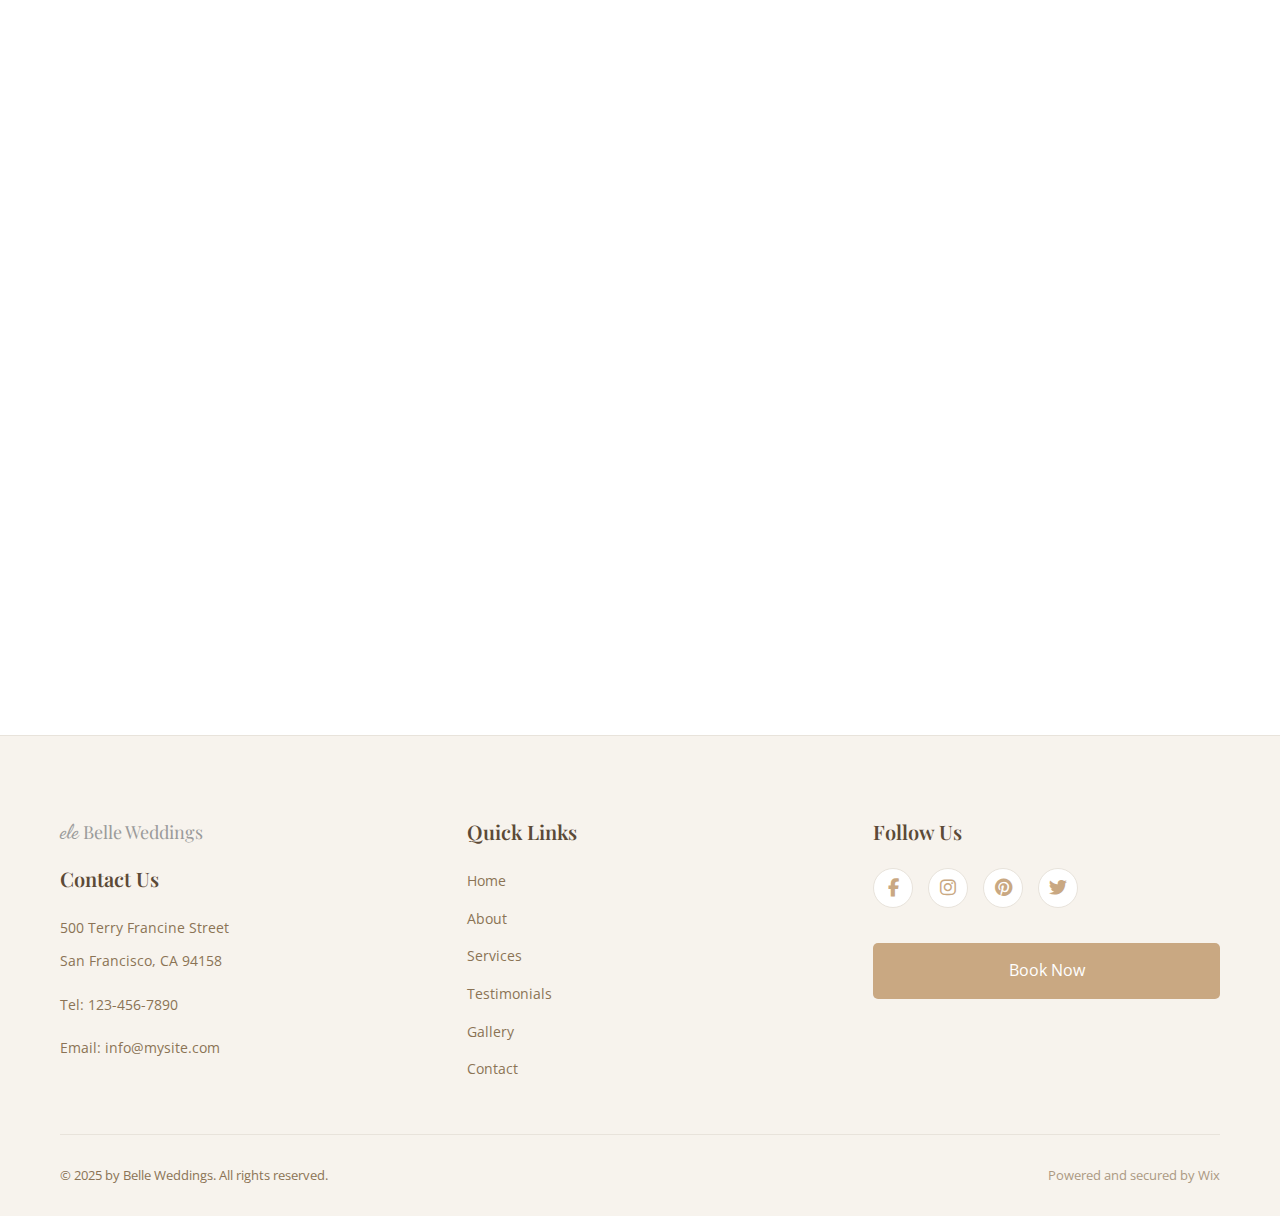
<file: services.html>
<!DOCTYPE html>
<html lang="en">
<head>
    <meta charset="UTF-8">
    <meta name="viewport" content="width=device-width, initial-scale=1.0">
    <link rel="icon" type="image/svg+xml" href="favicon.svg">
    <link rel="icon" type="image/png" sizes="32x32" href="favicon.png">
    <title>Services - Belle Weddings</title>
    <link rel="stylesheet" href="styles.css">
    <link rel="preconnect" href="https://fonts.googleapis.com">
    <link rel="preconnect" href="https://fonts.gstatic.com" crossorigin>
    <link href="https://fonts.googleapis.com/css2?family=Dancing+Script:wght@400;600;700&family=Playfair+Display:wght@400;600;700&family=Open+Sans:wght@300;400;600&display=swap" rel="stylesheet">
    <link rel="stylesheet" href="https://cdnjs.cloudflare.com/ajax/libs/font-awesome/6.4.0/css/all.min.css">
</head>
<body>
    <!-- Header -->
    <header class="header">
        <div class="container">
            <a href="index.html" class="logo">
                <span class="logo-ele">ele</span>
                <span class="logo-text">Belle Weddings</span>
            </a>
            <button class="menu-toggle" aria-label="Toggle menu" id="menuToggle">
                <span></span>
                <span></span>
                <span></span>
            </button>
            <nav class="nav" id="mainNav">
                <a href="index.html" class="nav-link">Home</a>
                <a href="about.html" class="nav-link">About</a>
                <a href="services.html" class="nav-link active">Services</a>
                <a href="testimonials.html" class="nav-link">Testimonials</a>
                <a href="gallery.html" class="nav-link">Gallery</a>
                <a href="contact.html" class="nav-link">Contact</a>
                <div class="nav-login-section">
                    <a href="login.html" class="nav-login-btn">Log In</a>
                    <a href="register.html" class="nav-register-btn">Register</a>
                </div>
            </nav>
            
        </div>
    </header>

    <!-- Services Hero -->
    <section class="services-hero">
        <div class="services-hero-image">
            <div class="services-hero-overlay">
                <h2 class="services-hero-text">We turn your dream into a reality</h2>
            </div>
        </div>
    </section>

    <!-- Services List -->
    <section class="services-section">
        <div class="container">
            <div class="services-list">
                <div class="service-item">
                    <div class="service-info">
                        <div class="service-thumbnail service-img-1"></div>
                        <h3 class="service-name">Wedding Coordinator</h3>
                        <span class="service-duration">1 hr</span>
                        <p class="service-description">
                            Ideal for couples who have planned everything but want a professional
                            on the day to manage vendors, timelines and last‑minute details.
                        </p>
                    </div>
                    <div class="service-price">$150</div>
                    <a href="contact.html" class="btn-service">Book Now</a>
                </div>
                <div class="service-item">
                    <div class="service-info">
                        <div class="service-thumbnail service-img-2"></div>
                        <h3 class="service-name">Destination Wedding</h3>
                        <span class="service-duration">1 hr</span>
                        <p class="service-description">
                            Full support for celebrations abroad, including venue scouting,
                            travel coordination and on‑site event management.
                        </p>
                    </div>
                    <div class="service-price">$150</div>
                    <a href="contact.html" class="btn-service">Book Now</a>
                </div>
                <div class="service-item">
                    <div class="service-info">
                        <div class="service-thumbnail service-img-3"></div>
                        <h3 class="service-name">Full Package</h3>
                        <span class="service-duration">1 hr</span>
                        <p class="service-description">
                            Our signature planning experience from “yes” to “I do” including
                            concept design, vendor management, budgeting and timelines.
                        </p>
                    </div>
                    <div class="service-price">$150</div>
                    <a href="contact.html" class="btn-service">Book Now</a>
                </div>
                <div class="service-item">
                    <div class="service-info">
                        <div class="service-thumbnail service-img-4"></div>
                        <h3 class="service-name">Partial Package</h3>
                        <span class="service-duration">1 hr</span>
                        <p class="service-description">
                            Perfect if you’ve booked some key vendors but need expert help
                            refining the design and pulling everything together.
                        </p>
                    </div>
                    <div class="service-price">$100</div>
                    <a href="contact.html" class="btn-service">Book Now</a>
                </div>
                <div class="service-item">
                    <div class="service-info">
                        <div class="service-thumbnail service-img-5"></div>
                        <h3 class="service-name">Engagement Party Styling</h3>
                        <span class="service-duration">1 hr</span>
                        <p class="service-description">
                            A beautifully styled celebration to announce your engagement,
                            including décor, layout and on‑site styling support.
                        </p>
                    </div>
                    <div class="service-price">$90</div>
                    <a href="contact.html" class="btn-service">Book Now</a>
                </div>
                <div class="service-item">
                    <div class="service-info">
                        <div class="service-thumbnail service-img-6"></div>
                        <h3 class="service-name">Proposal Planning</h3>
                        <span class="service-duration">1 hr</span>
                        <p class="service-description">
                            Discreet planning for a memorable proposal—from location ideas
                            and décor to photography and celebration details.
                        </p>
                    </div>
                    <div class="service-price">$120</div>
                    <a href="contact.html" class="btn-service">Book Now</a>
                </div>
            </div>
        </div>
    </section>

    <!-- Footer -->
    <footer class="footer">
        <div class="container">
            <div class="footer-main">
                <div class="footer-content">
                    <div class="footer-column">
                        <a href="index.html" class="footer-logo">
                            <span class="logo-ele">ele</span>
                            <span class="logo-text">Belle Weddings</span>
                        </a>
                        <h3 class="footer-heading">Contact Us</h3>
                        <p>500 Terry Francine Street</p>
                        <p>San Francisco, CA 94158</p>
                        <p class="footer-contact">Tel: 123-456-7890</p>
                        <p class="footer-contact">Email: info@mysite.com</p>
                    </div>
                    <div class="footer-column">
                        <h3 class="footer-heading">Quick Links</h3>
                        <ul class="footer-links">
                            <li><a href="index.html">Home</a></li>
                            <li><a href="about.html">About</a></li>
                            <li><a href="services.html">Services</a></li>
                            <li><a href="testimonials.html">Testimonials</a></li>
                            <li><a href="gallery.html">Gallery</a></li>
                            <li><a href="contact.html">Contact</a></li>
                        </ul>
                    </div>
                    <div class="footer-column">
                        <h3 class="footer-heading">Follow Us</h3>
                        <div class="social-links">
                            <a href="#" class="social-link" aria-label="Facebook"><i class="fab fa-facebook-f"></i></a>
                            <a href="#" class="social-link" aria-label="Instagram"><i class="fab fa-instagram"></i></a>
                            <a href="#" class="social-link" aria-label="Pinterest"><i class="fab fa-pinterest"></i></a>
                            <a href="#" class="social-link" aria-label="Twitter"><i class="fab fa-twitter"></i></a>
                        </div>
                        <div class="footer-cta">
                            <a href="contact.html" class="btn-primary btn-footer">Book Now</a>
                        </div>
                    </div>
                </div>
            </div>
            <div class="footer-bottom">
                <p>© 2025 by Belle Weddings. All rights reserved.</p>
                <p class="footer-powered">Powered and secured by Wix</p>
            </div>
        </div>
    </footer>

    <!-- Chat Icon -->
    <div class="chat-icon">💬</div>

    <script src="script.js"></script>
</body>
</html>
</file>
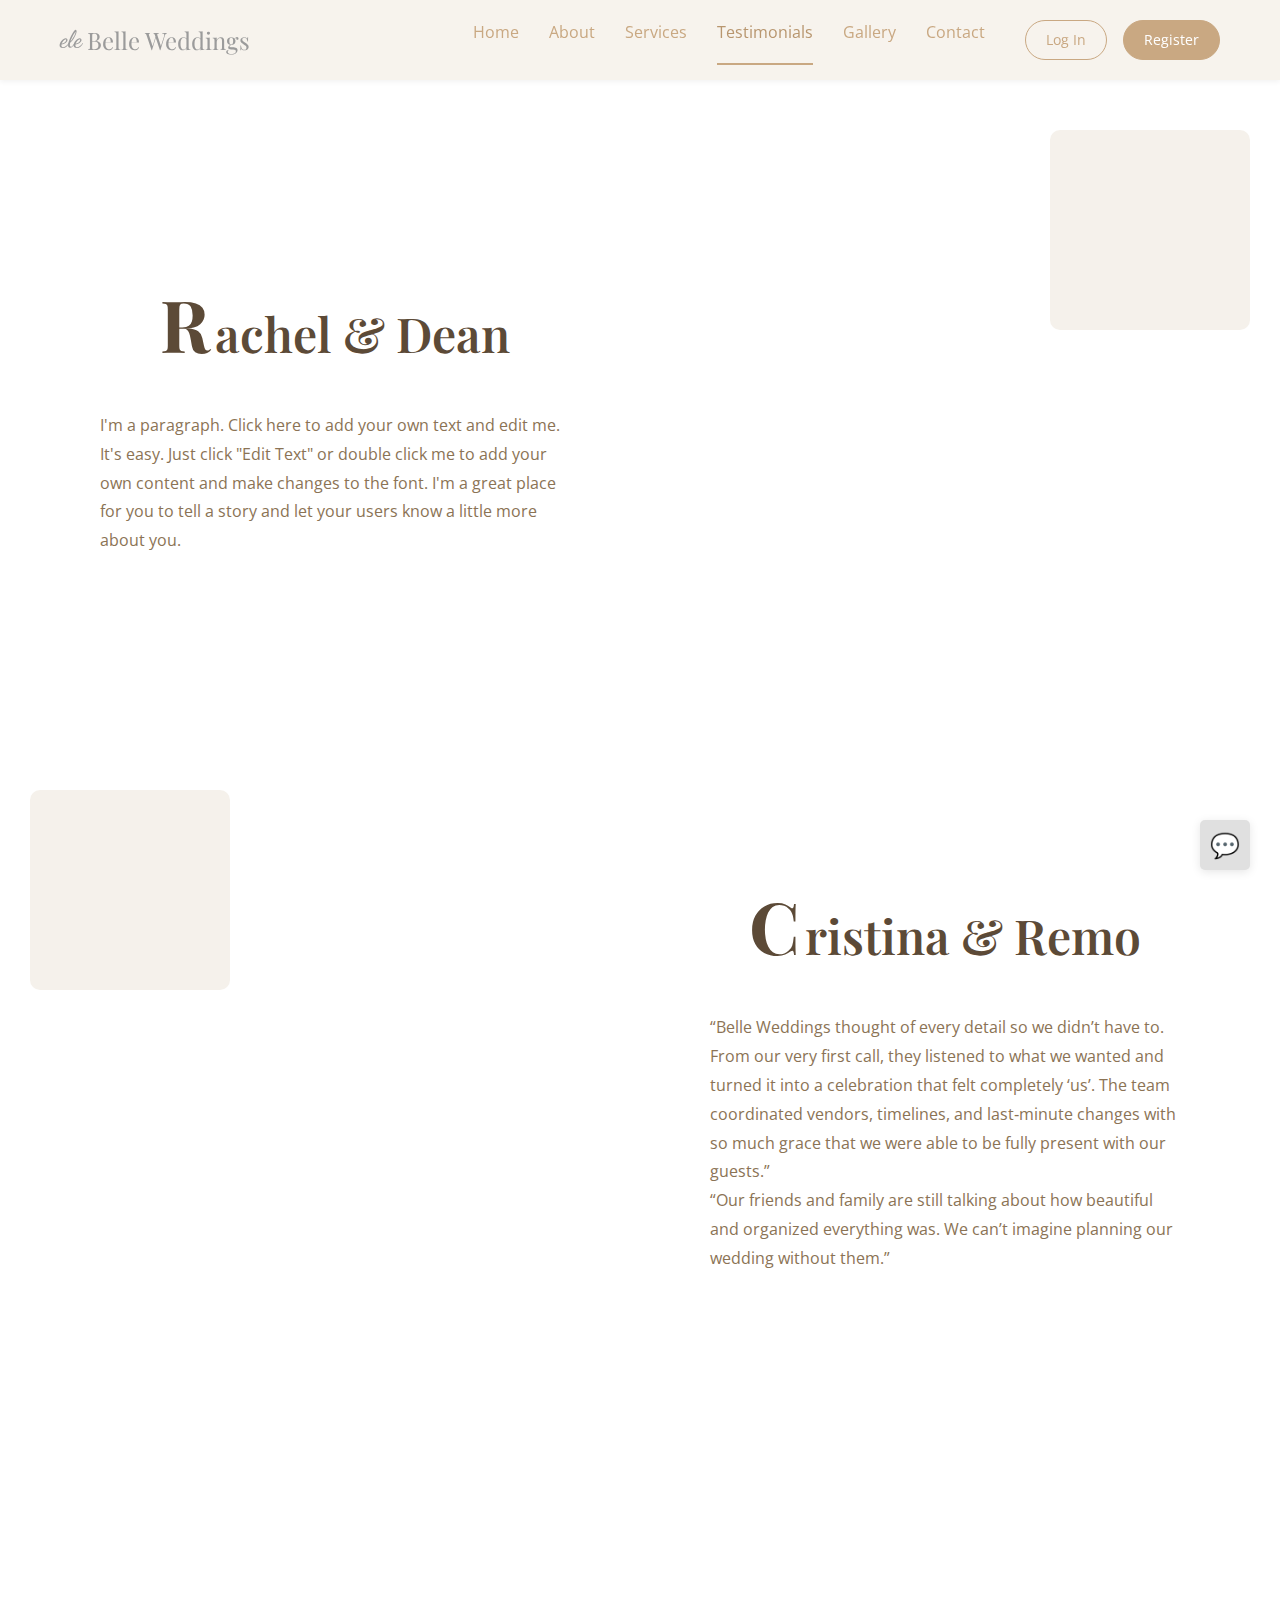
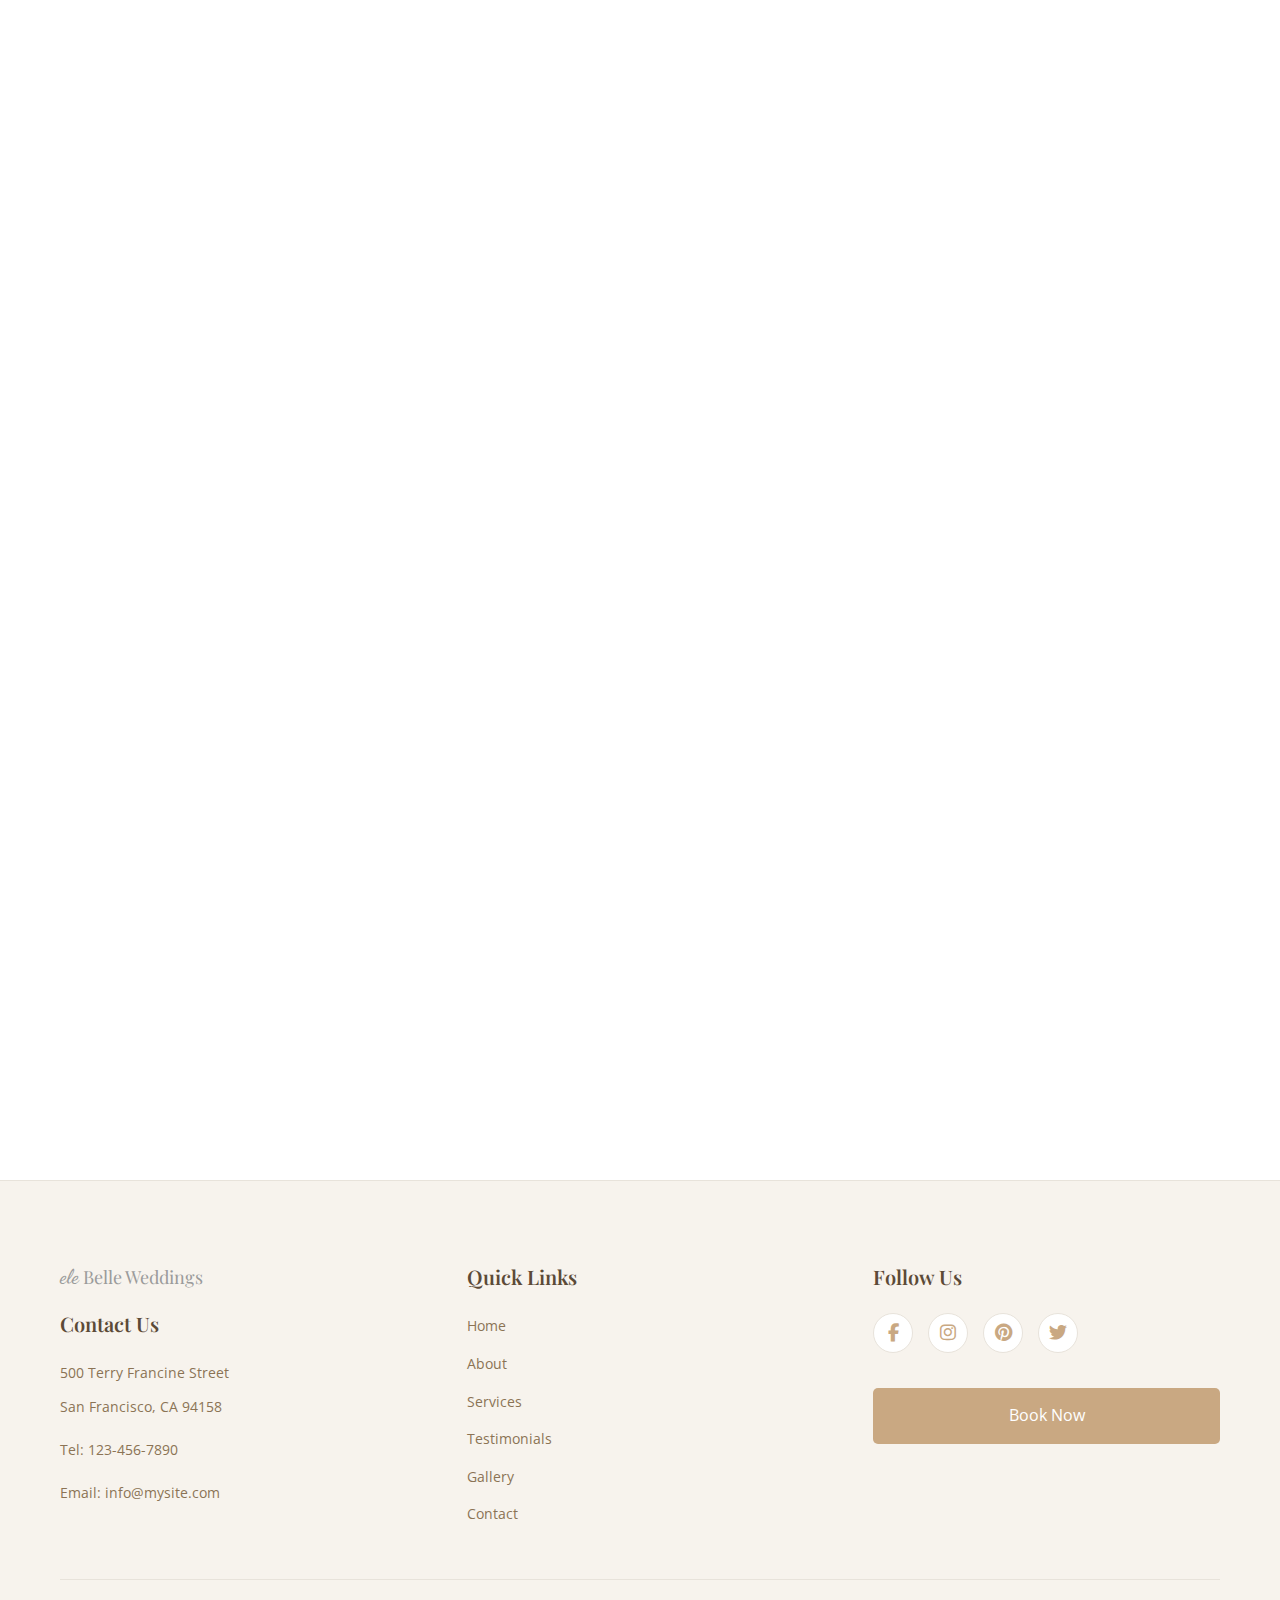
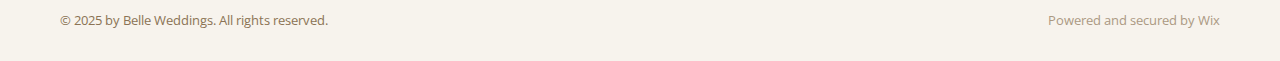
<file: testimonials.html>
<!DOCTYPE html>
<html lang="en">
<head>
    <meta charset="UTF-8">
    <meta name="viewport" content="width=device-width, initial-scale=1.0">
    <link rel="icon" type="image/svg+xml" href="favicon.svg">
    <link rel="icon" type="image/png" sizes="32x32" href="favicon.png">
    <title>Testimonials - Belle Weddings</title>
    <link rel="stylesheet" href="styles.css">
    <link rel="preconnect" href="https://fonts.googleapis.com">
    <link rel="preconnect" href="https://fonts.gstatic.com" crossorigin>
    <link href="https://fonts.googleapis.com/css2?family=Dancing+Script:wght@400;600;700&family=Playfair+Display:wght@400;600;700&family=Open+Sans:wght@300;400;600&display=swap" rel="stylesheet">
    <link rel="stylesheet" href="https://cdnjs.cloudflare.com/ajax/libs/font-awesome/6.4.0/css/all.min.css">
</head>
<body class="testimonials-page">
    <!-- Header -->
    <header class="header">
        <div class="container">
            <a href="index.html" class="logo">
                <span class="logo-ele">ele</span>
                <span class="logo-text">Belle Weddings</span>
            </a>
            <button class="menu-toggle" aria-label="Toggle menu" id="menuToggle">
                <span></span>
                <span></span>
                <span></span>
            </button>
            <nav class="nav" id="mainNav">
                <a href="index.html" class="nav-link">Home</a>
                <a href="about.html" class="nav-link">About</a>
                <a href="services.html" class="nav-link">Services</a>
                <a href="testimonials.html" class="nav-link active">Testimonials</a>
                <a href="gallery.html" class="nav-link">Gallery</a>
                <a href="contact.html" class="nav-link">Contact</a>
                <div class="nav-login-section">
                    <a href="login.html" class="nav-login-btn">Log In</a>
                    <a href="register.html" class="nav-register-btn">Register</a>
                </div>
            </nav>
          
        </div>
    </header>

    <!-- Testimonial 1 -->
    <section class="content-section">
        <div class="container">
            <div class="content-row">
                <div class="content-text">
                    <h2 class="section-title">
                        <span class="decorative-letter">R</span>achel & Dean
                    </h2>
                    <p class="section-text">
                        I'm a paragraph. Click here to add your own text and edit me. It's easy. Just click "Edit Text" or double click me to add your own content and make changes to the font. I'm a great place for you to tell a story and let your users know a little more about you.
                    </p>
                </div>
                <div class="content-image-wrapper">
                    <div class="decorative-shape shape-top-right"></div>
                    <div class="content-image testimonial-image-1"></div>
                </div>
            </div>
        </div>
    </section>

    <!-- Testimonial 2 -->
    <section class="content-section">
        <div class="container">
            <div class="content-row reverse">
                <div class="content-text">
                    <h2 class="section-title">
                        <span class="decorative-letter">C</span>ristina & Remo
                    </h2>
                    <p class="section-text">
                        “Belle Weddings thought of every detail so we didn’t have to. From our very first call, they listened to what we wanted and turned it into a celebration that felt completely ‘us’. The team coordinated vendors, timelines, and last‑minute changes with so much grace that we were able to be fully present with our guests.”
                    </p>
                    <p class="section-text">
                        “Our friends and family are still talking about how beautiful and organized everything was. We can’t imagine planning our wedding without them.”
                    </p>
                </div>
                <div class="content-image-wrapper">
                    <div class="decorative-shape shape-top-left"></div>
                    <div class="content-image testimonial-image-2"></div>
                </div>
            </div>
        </div>
    </section>

    <!-- Testimonial 3 -->
    <section class="content-section">
        <div class="container">
            <div class="content-row">
                <div class="content-text">
                    <h2 class="section-title">
                        <span class="decorative-letter">A</span>melia & Josh
                    </h2>
                    <p class="section-text">
                        “We planned our wedding from another city, so having Belle Weddings on our side was invaluable. They were our eyes and ears on the ground, sending us curated options, honest advice, and creative ideas that matched our budget.”
                    </p>
                    <p class="section-text">
                        “On the wedding day, everything flowed perfectly—from the ceremony to the reception. We simply showed up and enjoyed the most magical day. Their calm energy and professionalism made all the difference.”
                    </p>
                </div>
                <div class="content-image-wrapper">
                    <div class="decorative-shape shape-top-right"></div>
                    <div class="content-image testimonial-image-1"></div>
                </div>
            </div>
        </div>
    </section>

    <!-- Testimonial 4 -->
    <section class="content-section" style="background-color: var(--color-beige-light);">
        <div class="container">
            <div class="content-row reverse">
                <div class="content-text">
                    <h2 class="section-title">
                        <span class="decorative-letter">S</span>ofia & Daniel
                    </h2>
                    <p class="section-text">
                        “From our first meeting, we knew we were in good hands. Belle Weddings created a timeline, handled communication with every vendor, and made thoughtful suggestions that elevated our entire experience.”
                    </p>
                    <p class="section-text">
                        “They combined elegance with warmth and made our guests feel truly cared for. Our wedding day was beyond anything we imagined, and we owe that to this incredible team.”
                    </p>
                </div>
                <div class="content-image-wrapper">
                    <div class="decorative-shape shape-top-left"></div>
                    <div class="content-image testimonial-image-2"></div>
                </div>
            </div>
        </div>
    </section>

    <!-- Footer -->
    <footer class="footer">
        <div class="container">
            <div class="footer-main">
                <div class="footer-content">
                    <div class="footer-column">
                        <a href="index.html" class="footer-logo">
                            <span class="logo-ele">ele</span>
                            <span class="logo-text">Belle Weddings</span>
                        </a>
                        <h3 class="footer-heading">Contact Us</h3>
                        <p>500 Terry Francine Street</p>
                        <p>San Francisco, CA 94158</p>
                        <p class="footer-contact">Tel: 123-456-7890</p>
                        <p class="footer-contact">Email: info@mysite.com</p>
                    </div>
                    <div class="footer-column">
                        <h3 class="footer-heading">Quick Links</h3>
                        <ul class="footer-links">
                            <li><a href="index.html">Home</a></li>
                            <li><a href="about.html">About</a></li>
                            <li><a href="services.html">Services</a></li>
                            <li><a href="testimonials.html">Testimonials</a></li>
                            <li><a href="gallery.html">Gallery</a></li>
                            <li><a href="contact.html">Contact</a></li>
                        </ul>
                    </div>
                    <div class="footer-column">
                        <h3 class="footer-heading">Follow Us</h3>
                        <div class="social-links">
                            <a href="#" class="social-link" aria-label="Facebook"><i class="fab fa-facebook-f"></i></a>
                            <a href="#" class="social-link" aria-label="Instagram"><i class="fab fa-instagram"></i></a>
                            <a href="#" class="social-link" aria-label="Pinterest"><i class="fab fa-pinterest"></i></a>
                            <a href="#" class="social-link" aria-label="Twitter"><i class="fab fa-twitter"></i></a>
                        </div>
                        <div class="footer-cta">
                            <a href="contact.html" class="btn-primary btn-footer">Book Now</a>
                        </div>
                    </div>
                </div>
            </div>
            <div class="footer-bottom">
                <p>© 2025 by Belle Weddings. All rights reserved.</p>
                <p class="footer-powered">Powered and secured by Wix</p>
            </div>
        </div>
    </footer>

    <!-- Chat Icon -->
    <div class="chat-icon">💬</div>

    <script src="script.js"></script>
</body>
</html>
</file>
<file: styles.css>
/* Reset and Base Styles */
* {
    margin: 0;
    padding: 0;
    box-sizing: border-box;
}

:root {
    --color-beige: #F5F1EB;
    --color-beige-light: #F7F3ED;
    --color-beige-dark: #E8E3DB;
    --color-brown: #C9A882;
    --color-brown-dark: #B8966F;
    --color-text: #5C4A37;
    --color-text-light: #8B7355;
    --color-white: #FFFFFF;
}

body {
    font-family: 'Open Sans', sans-serif;
    color: var(--color-text);
    background-color: var(--color-white);
    line-height: 1.6;
}

.container {
    max-width: 1200px;
    margin: 0 auto;
    padding: 0 20px;
}

/* Header */
.header {
    background-color: var(--color-beige-light);
    padding: 20px 0;
    position: sticky;
    top: 0;
    z-index: 1000;
    box-shadow: 0 2px 5px rgba(0, 0, 0, 0.05);
}

.header .container {
    display: flex;
    justify-content: space-between;
    align-items: center;
}

.logo {
    display: flex;
    align-items: center;
    font-size: 24px;
    text-decoration: none;
    cursor: pointer;
    transition: opacity 0.3s;
}

.logo:hover {
    opacity: 0.8;
}

.logo-ele {
    font-family: 'Dancing Script', cursive;
    font-weight: 600;
    color: #9B9B9B;
    margin-right: 5px;
}

.logo-text {
    font-family: 'Playfair Display', serif;
    color: #9B9B9B;
    font-weight: 400;
}

.nav {
    display: flex;
    gap: 30px;
}

.nav-link {
    text-decoration: none;
    color: var(--color-brown);
    font-size: 16px;
    font-weight: 400;
    transition: color 0.3s;
    position: relative;
}

.nav-link:hover,
.nav-link.active {
    color: var(--color-brown-dark);
}

.nav-link.active::after {
    content: '';
    position: absolute;
    bottom: -5px;
    left: 0;
    right: 0;
    height: 2px;
    background-color: var(--color-brown);
}

.nav-login-section {
    display: flex;
    align-items: center;
    gap: 16px;
    margin-left: 10px;
}

.nav-login-btn,
.nav-register-btn {
    display: inline-block;
    padding: 8px 20px;
    text-decoration: none;
    border-radius: 20px;
    font-size: 14px;
    font-weight: 400;
    transition: all 0.3s;
    text-align: center;
    white-space: nowrap;
    border: 1px solid var(--color-brown);
}

.nav-login-btn {
    background-color: transparent;
    color: var(--color-brown);
}

.nav-login-btn:hover {
    background-color: var(--color-brown);
    color: var(--color-white);
}

.nav-register-btn {
    background-color: var(--color-brown);
    color: var(--color-white);
    border-color: var(--color-brown);
}

.nav-register-btn:hover {
    background-color: var(--color-brown-dark);
    border-color: var(--color-brown-dark);
}

.login-section {
    display: none;
    align-items: center;
    gap: 12px;
}

.user-icon {
    width: 24px;
    height: 24px;
    display: flex;
    align-items: center;
    justify-content: center;
    font-size: 18px;
}

.login-link,
.register-link {
    text-decoration: none;
    color: var(--color-brown);
    font-size: 16px;
    transition: color 0.3s;
}

.login-link:hover,
.register-link:hover {
    color: var(--color-brown-dark);
}

/* Mobile Menu Toggle Button */
.menu-toggle {
    display: none;
    flex-direction: column;
    justify-content: space-around;
    width: 30px;
    height: 30px;
    background: transparent;
    border: none;
    cursor: pointer;
    padding: 0;
    z-index: 1001;
    position: relative;
}

.menu-toggle span {
    width: 100%;
    height: 3px;
    background-color: var(--color-brown);
    border-radius: 3px;
    transition: all 0.3s ease;
    transform-origin: center;
}

.menu-toggle.active span:nth-child(1) {
    transform: rotate(45deg) translate(8px, 8px);
}

.menu-toggle.active span:nth-child(2) {
    opacity: 0;
}

.menu-toggle.active span:nth-child(3) {
    transform: rotate(-45deg) translate(8px, -8px);
}

/* Hero Section */
.hero {
    position: relative;
    width: 100%;
    height: 90vh;
    min-height: 600px;
    overflow: hidden;
}

.hero-image {
    width: 100%;
    height: 100%;
    background: linear-gradient(135deg, #8B6F47 0%, #A0826D 100%);
    background-image: url('https://images.unsplash.com/photo-1519167758481-83f550bb49b3?w=1920&q=80');
    background-size: cover;
    background-position: center;
    position: relative;
}

.hero-overlay {
    position: absolute;
    top: 50%;
    left: 50%;
    transform: translate(-50%, -50%);
    text-align: center;
    color: var(--color-white);
    z-index: 2;
}

.hero-title {
    font-family: 'Dancing Script', cursive;
    font-size: 80px;
    font-weight: 700;
    margin-bottom: 20px;
    text-shadow: 2px 2px 4px rgba(0, 0, 0, 0.3);
}

.hero-subtitle {
    font-family: 'Open Sans', sans-serif;
    font-size: 24px;
    font-weight: 400;
    margin-bottom: 40px;
    letter-spacing: 2px;
    text-shadow: 2px 2px 6px rgba(0, 0, 0, 0.5);
    color: var(--color-white);
}

/* Buttons */
.btn-primary {
    display: inline-block;
    padding: 15px 40px;
    background-color: var(--color-brown);
    color: var(--color-white);
    text-decoration: none;
    border-radius: 5px;
    font-size: 16px;
    font-weight: 400;
    transition: background-color 0.3s;
    border: none;
    cursor: pointer;
}

.btn-primary:hover {
    background-color: var(--color-brown-dark);
}

.btn-service {
    display: inline-block;
    padding: 12px 30px;
    background-color: var(--color-beige);
    color: var(--color-text);
    text-decoration: none;
    border-radius: 5px;
    font-size: 14px;
    font-weight: 400;
    transition: all 0.3s;
    border: none;
    cursor: pointer;
}

.btn-service:hover {
    background-color: var(--color-beige-dark);
    color: var(--color-brown-dark);
}

/* Content Sections */
.content-section {
    padding: 80px 0;
    background-color: var(--color-white);
}

.content-row {
    display: grid;
    grid-template-columns: 1fr 1fr;
    gap: 60px;
    align-items: center;
}

.content-row.reverse {
    direction: rtl;
}

.content-row.reverse > * {
    direction: ltr;
}

.content-text {
    padding: 40px;
}

.section-title {
    font-family: 'Playfair Display', serif;
    font-size: 48px;
    font-weight: 600;
    margin-bottom: 30px;
    color: var(--color-text);
}

/* Center align headings on about page */
.about-page .section-title {
    text-align: center;
}

/* Center align headings on testimonials page */
.testimonials-page .section-title {
    text-align: center;
}

.decorative-letter {
    font-size: 72px;
    font-weight: 700;
    display: inline-block;
    margin-right: 5px;
}

.section-text {
    font-family: 'Open Sans', sans-serif;
    font-size: 16px;
    line-height: 1.8;
    color: var(--color-text-light);
}

.content-image-wrapper {
    position: relative;
    width: 100%;
    height: 500px;
}

.content-image {
    width: 100%;
    height: 100%;
    object-fit: cover;
    border-radius: 5px;
    position: relative;
    z-index: 2;
}

/* Decorative Shapes */
.decorative-shape {
    position: absolute;
    background-color: var(--color-beige);
    z-index: 1;
    border-radius: 10px;
}

.shape-top-right {
    top: -30px;
    right: -30px;
    width: 200px;
    height: 200px;
}

.shape-top-left {
    top: -30px;
    left: -30px;
    width: 200px;
    height: 200px;
}

/* Placeholder Images */
.about-image-1 {
    background: linear-gradient(135deg, #E8D5C4 0%, #D4C4B0 100%);
    background-image: url('https://images.unsplash.com/photo-1494790108377-be9c29b29330?w=800&q=80');
    background-size: cover;
    background-position: center;
}

.about-image-2 {
    background: linear-gradient(135deg, #E8D5C4 0%, #D4C4B0 100%);
    background-image: url('https://images.unsplash.com/photo-1519167758481-83f550bb49b3?w=800&q=80');
    background-size: cover;
    background-position: center;
}

.testimonial-image-1 {
    background: linear-gradient(135deg, #E8D5C4 0%, #D4C4B0 100%);
    background-image: url('https://images.unsplash.com/photo-1519741497674-611481863552?w=800&q=80');
    background-size: cover;
    background-position: center;
}

.testimonial-image-2 {
    background: linear-gradient(135deg, #E8D5C4 0%, #D4C4B0 100%);
    background-image: url('https://images.unsplash.com/photo-1511285560929-80b456fea0bc?w=800&q=80');
    background-size: cover;
    background-position: center;
}

.contact-image-1 {
    background: linear-gradient(135deg, #E8D5C4 0%, #D4C4B0 100%);
    background-image: url('https://images.unsplash.com/photo-1519167758481-83f550bb49b3?w=800&q=80');
    background-size: cover;
    background-position: center;
}

/* Services Section */
.services-hero {
    width: 100%;
    height: 400px;
    position: relative;
    overflow: hidden;
}

.services-hero-image {
    width: 100%;
    height: 100%;
    background: linear-gradient(135deg, #8B6F47 0%, #A0826D 100%);
    background-image: url('https://images.unsplash.com/photo-1519167758481-83f550bb49b3?w=1920&q=80');
    background-size: cover;
    background-position: center;
    position: relative;
}

.services-hero-overlay {
    position: absolute;
    top: 50%;
    left: 50%;
    transform: translate(-50%, -50%);
    z-index: 2;
    text-align: center;
    width: 90%;
    max-width: 800px;
}

.services-hero-text {
    font-family: 'Playfair Display', serif;
    font-size: 42px;
    font-weight: 600;
    color: var(--color-white);
    text-shadow: 2px 2px 8px rgba(0, 0, 0, 0.7);
    text-align: center;
    line-height: 1.3;
}

.services-section {
    padding: 60px 0;
    background-color: var(--color-white);
}

.services-list {
    max-width: 900px;
    margin: 0 auto;
}

.service-item {
    display: grid;
    grid-template-columns: 2fr 1fr auto;
    gap: 30px;
    align-items: center;
    padding: 30px 0;
    border-bottom: 1px solid var(--color-beige-dark);
}

.service-item:last-child {
    border-bottom: none;
}

.service-info {
    display: flex;
    flex-direction: column;
    gap: 8px;
}

.service-name {
    font-family: 'Playfair Display', serif;
    font-size: 24px;
    font-weight: 600;
    color: var(--color-text);
}

.service-duration {
    font-family: 'Open Sans', sans-serif;
    font-size: 14px;
    color: var(--color-text-light);
}

.service-price {
    font-family: 'Playfair Display', serif;
    font-size: 24px;
    font-weight: 600;
    color: var(--color-text);
    text-align: center;
}

.service-thumbnail {
    width: 80px;
    height: 80px;
    border-radius: 5px;
    background-size: cover;
    background-position: center;
    background-repeat: no-repeat;
    margin-bottom: 5px;
    display: block;
    background-color: var(--color-beige);
}

.service-img-1 {
    background-image: url('https://images.unsplash.com/photo-1519167758481-83f550bb49b3?w=400&h=400&fit=crop&q=80');
    background-color: #E8D5C4;
}

.service-img-2 {
    background-image: url('https://images.unsplash.com/photo-1519741497674-611481863552?w=400&h=400&fit=crop&q=80');
    background-color: #D4C4B0;
}

.service-img-3 {
    background-image: url('https://images.unsplash.com/photo-1522673999312-93aa42d5ad87?w=400&h=400&fit=crop&q=80');
    background-color: #E8D5C4;
}

.service-img-4 {
    background-image: url('https://images.unsplash.com/photo-1511285560929-80b456fea0bc?w=400&h=400&fit=crop&q=80');
    background-color: #D4C4B0;
}

.service-img-5 {
    background-image: url('https://images.unsplash.com/photo-1529634316483-97c69d0a55fe?w=400&h=400&fit=crop&q=80');
    background-color: #E8D5C4;
}

.service-img-6 {
    background-image: url('https://images.unsplash.com/photo-1529634806980-85c3b08a6a1a?w=400&h=400&fit=crop&q=80');
    background-color: #D4C4B0;
}

.service-description {
    font-family: 'Open Sans', sans-serif;
    font-size: 14px;
    color: var(--color-text-light);
}

/* Gallery Section */
.gallery-hero {
    display: grid;
    grid-template-columns: 1fr;
    height: 500px;
    width: 100%;
    max-width: 100%;
    margin: 0 auto;
    padding: 0;
    position: relative;
}

.gallery-hero-left {
    display: none;
}

.gallery-hero-right {
    position: relative;
    overflow: hidden;
    width: 100%;
    grid-column: 1;
}

.gallery-hero-image {
    width: 100%;
    height: 100%;
    background: linear-gradient(135deg, #8B6F47 0%, #A0826D 100%);
    background-image: url('https://images.unsplash.com/photo-1519167758481-83f550bb49b3?w=1920&q=80');
    background-size: cover;
    background-position: center center;
    background-repeat: no-repeat;
    position: relative;
    display: flex;
    align-items: center;
    justify-content: center;
    margin: 0 auto;
    object-fit: cover;
}

.gallery-hero-text {
    position: absolute;
    top: 50%;
    left: 50%;
    transform: translate(-50%, -50%);
    font-family: 'Dancing Script', cursive;
    font-size: 56px;
    font-weight: 600;
    color: var(--color-white);
    text-shadow: 2px 2px 6px rgba(0, 0, 0, 0.6);
    text-align: center;
    white-space: nowrap;
}

.gallery-section {
    padding: 60px 0;
    background-color: var(--color-beige-light);
}

.gallery-grid {
    display: grid;
    grid-template-columns: repeat(2, 1fr);
    gap: 30px;
}

.gallery-item {
    width: 100%;
    height: 400px;
    background-size: cover;
    background-position: center;
    border-radius: 5px;
    overflow: hidden;
}

.gallery-item-1 {
    background: linear-gradient(135deg, #E8D5C4 0%, #D4C4B0 100%);
    background-image: url('https://images.unsplash.com/photo-1519167758481-83f550bb49b3?w=800&q=80');
}

.gallery-item-2 {
    background: linear-gradient(135deg, #E8D5C4 0%, #D4C4B0 100%);
    background-image: url('https://images.unsplash.com/photo-1519741497674-611481863552?w=800&q=80');
}

.gallery-item-3 {
    background: linear-gradient(135deg, #E8D5C4 0%, #D4C4B0 100%);
    background-image: url('https://images.unsplash.com/photo-1519167758481-83f550bb49b3?w=800&q=80');
}

.gallery-item-4 {
    background: linear-gradient(135deg, #E8D5C4 0%, #D4C4B0 100%);
    background-image: url('https://images.unsplash.com/photo-1511285560929-80b456fea0bc?w=800&q=80');
}

.gallery-item-5 {
    background: linear-gradient(135deg, #E8D5C4 0%, #D4C4B0 100%);
    background-image: url('https://images.unsplash.com/photo-1522673999312-93aa42d5ad87?w=800&q=80');
}

.gallery-item-6 {
    background: linear-gradient(135deg, #E8D5C4 0%, #D4C4B0 100%);
    background-image: url('https://images.unsplash.com/photo-1529634316483-97c69d0a55fe?w=800&q=80');
}

.gallery-item-7 {
    background: linear-gradient(135deg, #E8D5C4 0%, #D4C4B0 100%);
    background-image: url('https://images.unsplash.com/photo-1529634806980-85c3b08a6a1a?w=800&q=80');
}

.gallery-item-8 {
    background: linear-gradient(135deg, #E8D5C4 0%, #D4C4B0 100%);
    background-image: url('https://images.unsplash.com/photo-1530023367847-a683933f4172?w=800&q=80');
}

/* Contact Form */
.contact-form-wrapper {
    position: relative;
    padding: 40px;
    background-color: var(--color-beige);
    border-radius: 5px;
}

.contact-form {
    display: flex;
    flex-direction: column;
    gap: 20px;
    position: relative;
    z-index: 2;
}

.contact-form input,
.contact-form textarea {
    padding: 12px;
    border: 1px solid var(--color-beige-dark);
    border-radius: 3px;
    font-family: 'Open Sans', sans-serif;
    font-size: 14px;
    background-color: var(--color-white);
    color: var(--color-text);
}

.contact-form input:focus,
.contact-form textarea:focus {
    outline: none;
    border-color: var(--color-brown);
}

.contact-form textarea {
    resize: vertical;
    min-height: 120px;
}

.btn-submit {
    align-self: center;
    padding: 12px 36px;
    background-color: var(--color-brown);
    border: none;
    border-radius: 5px;
    color: var(--color-white);
    font-family: 'Open Sans', sans-serif;
    font-size: 16px;
    text-decoration: none;
    cursor: pointer;
    transition: background-color 0.3s;
}

.btn-submit:hover {
    background-color: var(--color-brown-dark);
}

.contact-title {
    font-family: 'Dancing Script', cursive;
    font-size: 56px;
    font-weight: 600;
    text-align: center;
}

.contact-info {
    margin-top: 30px;
}

.contact-info p {
    font-family: 'Open Sans', sans-serif;
    font-size: 16px;
    color: var(--color-text-light);
    margin-bottom: 10px;
}

.contact-item {
    display: flex;
    align-items: flex-start;
    gap: 20px;
    margin-bottom: 30px;
}

.contact-icon {
    color: var(--color-brown);
    font-size: 24px;
    margin-top: 5px;
    min-width: 30px;
}

.contact-label {
    font-family: 'Playfair Display', serif;
    font-size: 20px;
    font-weight: 600;
    color: var(--color-text);
    margin-bottom: 8px;
}

.contact-item p {
    margin: 0;
    line-height: 1.6;
}

.consultation-info {
    margin-top: 30px;
    padding: 25px;
    background-color: var(--color-beige);
    border-radius: 5px;
}

.consultation-title {
    font-family: 'Playfair Display', serif;
    font-size: 24px;
    font-weight: 600;
    color: var(--color-text);
    margin-bottom: 15px;
}

.consultation-list {
    list-style: none;
    padding: 0;
    margin: 0;
}

.consultation-list li {
    font-family: 'Open Sans', sans-serif;
    font-size: 15px;
    color: var(--color-text-light);
    margin-bottom: 12px;
    display: flex;
    align-items: center;
    gap: 10px;
}

.consultation-list li i {
    color: var(--color-brown);
    font-size: 16px;
}

.features-grid {
    display: grid;
    grid-template-columns: repeat(2, 1fr);
    gap: 25px;
    margin-top: 30px;
}

.feature-item {
    text-align: center;
    padding: 20px;
}

.feature-icon {
    font-size: 36px;
    color: var(--color-brown);
    margin-bottom: 15px;
}

.feature-item h4 {
    font-family: 'Playfair Display', serif;
    font-size: 18px;
    font-weight: 600;
    color: var(--color-text);
    margin-bottom: 10px;
}

.feature-item p {
    font-family: 'Open Sans', sans-serif;
    font-size: 14px;
    color: var(--color-text-light);
    line-height: 1.6;
    margin: 0;
}

.contact-cta-wrapper {
    margin-top: 30px;
    text-align: center;
}

.contact-cta {
    display: inline-block;
    padding: 12px 36px;
    background-color: var(--color-brown);
    color: var(--color-white);
    text-decoration: none;
    font-size: 16px;
    border-radius: 5px;
    border: none;
    cursor: pointer;
    transition: background-color 0.3s;
}

.contact-cta:hover {
    background-color: var(--color-brown-dark);
}

/* Footer */
.footer {
    background-color: var(--color-beige-light);
    padding: 80px 0 30px;
    border-top: 1px solid var(--color-beige-dark);
    margin-top: 60px;
}

.footer-main {
    margin-bottom: 40px;
}

.footer-content {
    display: grid;
    grid-template-columns: repeat(3, 1fr);
    gap: 60px;
}

.footer-column {
    display: flex;
    flex-direction: column;
}

.footer-logo {
    display: inline-flex;
    align-items: center;
    margin-bottom: 15px;
    text-decoration: none;
    cursor: pointer;
    transition: opacity 0.3s;
}

.footer-logo:hover {
    opacity: 0.8;
}

.footer-logo .logo-ele {
    font-size: 20px;
    margin-right: 4px;
}

.footer-logo .logo-text {
    font-size: 18px;
}

.footer-heading {
    font-family: 'Playfair Display', serif;
    font-size: 20px;
    font-weight: 600;
    color: var(--color-text);
    margin-bottom: 20px;
}

.footer-column p {
    font-family: 'Open Sans', sans-serif;
    font-size: 14px;
    color: var(--color-text-light);
    margin-bottom: 8px;
    line-height: 1.8;
}

.footer-contact {
    margin-top: 10px;
}

.footer-links {
    list-style: none;
    padding: 0;
    margin: 0;
}

.footer-links li {
    margin-bottom: 12px;
}

.footer-links a {
    font-family: 'Open Sans', sans-serif;
    font-size: 14px;
    color: var(--color-text-light);
    text-decoration: none;
    transition: color 0.3s, padding-left 0.3s;
    display: inline-block;
}

.footer-links a:hover {
    color: var(--color-brown);
    padding-left: 5px;
}

.social-links {
    display: flex;
    gap: 15px;
    margin-bottom: 25px;
}

.social-link {
    width: 40px;
    height: 40px;
    display: flex;
    align-items: center;
    justify-content: center;
    background-color: var(--color-white);
    border: 1px solid var(--color-beige-dark);
    border-radius: 50%;
    font-size: 18px;
    text-decoration: none;
    transition: all 0.3s;
    color: var(--color-brown);
}

.social-link i {
    display: inline-block;
}

.social-link:hover {
    background-color: var(--color-brown);
    border-color: var(--color-brown);
    transform: translateY(-3px);
    box-shadow: 0 4px 8px rgba(0, 0, 0, 0.1);
    color: var(--color-white);
}

.footer-cta {
    margin-top: 10px;
}

.btn-footer {
    width: 100%;
    text-align: center;
}

.footer-bottom {
    border-top: 1px solid var(--color-beige-dark);
    padding-top: 30px;
    display: flex;
    justify-content: space-between;
    align-items: center;
    flex-wrap: wrap;
    gap: 15px;
}

.footer-bottom p {
    font-family: 'Open Sans', sans-serif;
    font-size: 13px;
    color: var(--color-text-light);
    margin: 0;
}

.footer-powered {
    font-size: 12px;
    opacity: 0.7;
}

/* Chat Icon */
.chat-icon {
    position: fixed;
    bottom: 30px;
    right: 30px;
    width: 50px;
    height: 50px;
    background-color: #E0E0E0;
    border-radius: 5px;
    display: flex;
    align-items: center;
    justify-content: center;
    font-size: 24px;
    cursor: pointer;
    box-shadow: 0 2px 10px rgba(0, 0, 0, 0.1);
    z-index: 999;
    transition: background-color 0.3s;
}

.chat-icon:hover {
    background-color: #D0D0D0;
}

/* Responsive Design */
@media (max-width: 968px) {
    .header .container {
        flex-wrap: wrap;
        position: relative;
    }

    .menu-toggle {
        display: flex;
        order: 2;
    }

    .login-section {
        display: none;
        order: 3;
    }

    .nav {
        display: none;
        position: absolute;
        top: 100%;
        left: 0;
        right: 0;
        width: 100%;
        background-color: var(--color-beige-light);
        flex-direction: column;
        padding: 20px;
        box-shadow: 0 4px 6px rgba(0, 0, 0, 0.1);
        margin-top: 0;
        gap: 0;
        z-index: 1000;
    }

    .nav.active {
        display: flex;
    }

    .nav-link {
        padding: 15px 0;
        border-bottom: 1px solid var(--color-beige-dark);
        width: 100%;
        text-align: left;
    }

    .nav-link:last-child {
        border-bottom: none;
    }

    .nav-link.active::after {
        display: none;
    }

    .nav-link.active {
        color: var(--color-brown-dark);
        font-weight: 600;
    }

    /* Login section inside nav (for mobile/tablet) */
    .nav-login-section {
        display: flex;
        flex-direction: row;
        align-items: center;
        gap: 20px;
        padding: 15px 0 0;
        margin-top: 20px;
        border-top: 1px solid var(--color-beige-dark);
        width: 100%;
    }

    .nav-login-btn,
    .nav-register-btn {
        display: inline-block;
        padding: 10px 20px;
        text-decoration: none;
        border-radius: 5px;
        font-size: 14px;
        font-weight: 400;
        transition: all 0.3s;
        text-align: center;
        white-space: nowrap;
        border: 1px solid var(--color-brown);
    }

    .nav-login-btn {
        background-color: transparent;
        color: var(--color-brown);
    }

    .nav-login-btn:hover {
        background-color: var(--color-brown);
        color: var(--color-white);
    }

    .nav-register-btn {
        background-color: var(--color-brown);
        color: var(--color-white);
        border-color: var(--color-brown);
    }

    .nav-register-btn:hover {
        background-color: var(--color-brown-dark);
        border-color: var(--color-brown-dark);
    }

    .hero-title {
        font-size: 60px;
    }

    .hero-subtitle {
        font-size: 20px;
        text-shadow: 2px 2px 6px rgba(0, 0, 0, 0.5);
    }

    .content-row {
        grid-template-columns: 1fr;
        gap: 40px;
    }

    .content-row.reverse {
        direction: ltr;
    }

    .section-title {
        font-size: 36px;
    }

    .decorative-letter {
        font-size: 56px;
    }

    .contact-title {
        font-size: 48px;
    }

    .features-grid {
        grid-template-columns: 1fr;
        gap: 20px;
    }

    /* Ensure contact details stack under icons on tablet & mobile */
    .contact-info {
        text-align: center;
    }

    .contact-item {
        flex-direction: column;
        align-items: center;
        gap: 10px;
        margin-bottom: 20px;
    }

    .contact-icon {
        margin: 0 auto;
    }

    .contact-social-section {
        text-align: center;
    }

    .contact-social-section .social-links {
        justify-content: center;
    }

    .services-hero-text {
        font-size: 36px;
    }

    .gallery-hero {
        grid-template-columns: 1fr;
        height: 400px;
    }

    .gallery-hero-left {
        display: none;
    }

    .gallery-grid {
        grid-template-columns: 1fr;
    }

    .service-item {
        grid-template-columns: 1fr;
        gap: 15px;
        text-align: center;
    }

    .service-item .btn-service {
        padding: 12px 25px;
        font-size: 14px;
        width: auto;
        max-width: 150px;
        margin: 0 auto;
    }

    .btn-service {
        padding: 15px 40px;
        font-size: 16px;
    }

    .footer-content {
        grid-template-columns: 1fr;
        gap: 40px;
        text-align: center;
    }

    .footer-column {
        align-items: center;
    }

    .social-links {
        justify-content: center;
    }

    .btn-footer {
        width: auto;
        min-width: 150px;
    }

    .footer-bottom {
        flex-direction: column;
        text-align: center;
    }
}

@media (max-width: 640px) {
    .logo {
        font-size: 20px;
    }

    .login-section {
        gap: 8px;
    }

    .login-link,
    .register-link {
        font-size: 14px;
    }

    .user-icon {
        font-size: 16px;
    }

    .hero-title {
        font-size: 48px;
    }

    .hero-subtitle {
        font-size: 18px;
        text-shadow: 2px 2px 6px rgba(0, 0, 0, 0.5);
    }

    .section-title {
        font-size: 28px;
    }

    .decorative-letter {
        font-size: 44px;
    }

    .content-text {
        padding: 20px;
    }

    .services-hero {
        height: 300px;
    }

    .services-hero-text {
        font-size: 28px;
    }

    .service-item .btn-service {
        padding: 10px 20px;
        font-size: 13px;
        max-width: 130px;
    }

    .btn-service {
        padding: 8px 20px;
        font-size: 12px;
    }

    .contact-title {
        font-size: 42px;
    }

    .features-grid {
        grid-template-columns: 1fr;
        gap: 20px;
    }

    .contact-info {
        text-align: center;
    }

    .contact-item {
        flex-direction: column;
        gap: 10px;
    }

    .contact-icon {
        margin: 0 auto;
    }

    .contact-social-section {
        text-align: center;
    }

    .contact-social-section .social-links {
        justify-content: center;
    }

    .consultation-info {
        padding: 20px;
    }

    .feature-icon {
        font-size: 28px;
    }
}

/* Authentication Pages (Login & Register) */
/* Auth Logo Container */
.auth-logo-container {
    display: flex;
    justify-content: center;
    align-items: center;
    padding: 40px 20px 20px;
    background-color: var(--color-beige-light);
}

.auth-logo {
    display: flex;
    align-items: center;
    font-size: 28px;
    text-decoration: none;
    cursor: pointer;
    transition: opacity 0.3s;
}

.auth-logo:hover {
    opacity: 0.8;
}

.auth-section {
    padding: 40px 0 80px;
    background-color: var(--color-white);
    min-height: calc(100vh - 150px);
}

.auth-container {
    display: grid;
    grid-template-columns: 1fr 1fr;
    gap: 60px;
    align-items: center;
    max-width: 1100px;
    margin: 0 auto;
}

.auth-container.reverse {
    direction: rtl;
}

.auth-container.reverse > * {
    direction: ltr;
}

.auth-image-wrapper {
    position: relative;
    width: 100%;
    height: 600px;
}

.auth-image {
    width: 100%;
    height: 100%;
    background: linear-gradient(135deg, #E8D5C4 0%, #D4C4B0 100%);
    background-image: url('https://images.unsplash.com/photo-1519167758481-83f550bb49b3?w=800&q=80');
    background-size: cover;
    background-position: center;
    border-radius: 5px;
    position: relative;
    z-index: 2;
}

.auth-form-container {
    padding: 40px;
}

.auth-title {
    font-family: 'Dancing Script', cursive;
    font-size: 56px;
    font-weight: 600;
    color: var(--color-text);
    margin-bottom: 10px;
    text-align: center;
}

.auth-subtitle {
    font-family: 'Open Sans', sans-serif;
    font-size: 16px;
    color: var(--color-text-light);
    margin-bottom: 40px;
    text-align: center;
}

.auth-form {
    display: flex;
    flex-direction: column;
    gap: 25px;
}

.form-group {
    display: flex;
    flex-direction: column;
    gap: 8px;
}

.form-group label {
    font-family: 'Open Sans', sans-serif;
    font-size: 14px;
    font-weight: 600;
    color: var(--color-text);
}

.form-group input {
    padding: 14px;
    border: 1px solid var(--color-beige-dark);
    border-radius: 5px;
    font-family: 'Open Sans', sans-serif;
    font-size: 16px;
    background-color: var(--color-white);
    color: var(--color-text);
    transition: border-color 0.3s;
}

.form-group input:focus {
    outline: none;
    border-color: var(--color-brown);
}

.form-row {
    display: grid;
    grid-template-columns: 1fr 1fr;
    gap: 20px;
}

.form-options {
    display: flex;
    justify-content: space-between;
    align-items: center;
    flex-wrap: wrap;
    gap: 15px;
}

.checkbox-label {
    display: flex;
    align-items: center;
    gap: 8px;
    font-family: 'Open Sans', sans-serif;
    font-size: 14px;
    color: var(--color-text-light);
    cursor: pointer;
}

.checkbox-label input[type="checkbox"] {
    width: 18px;
    height: 18px;
    cursor: pointer;
    accent-color: var(--color-brown);
}

.link-inline {
    color: var(--color-brown);
    text-decoration: underline;
    transition: color 0.3s;
}

.link-inline:hover {
    color: var(--color-brown-dark);
}

.forgot-password {
    font-family: 'Open Sans', sans-serif;
    font-size: 14px;
    color: var(--color-brown);
    text-decoration: none;
    transition: color 0.3s;
}

.forgot-password:hover {
    color: var(--color-brown-dark);
    text-decoration: underline;
}

.btn-auth {
    width: 100%;
    padding: 16px;
    font-size: 16px;
    margin-top: 10px;
}

.auth-divider {
    display: flex;
    align-items: center;
    text-align: center;
    margin: 20px 0;
}

.auth-divider::before,
.auth-divider::after {
    content: '';
    flex: 1;
    border-bottom: 1px solid var(--color-beige-dark);
}

.auth-divider span {
    padding: 0 15px;
    font-family: 'Open Sans', sans-serif;
    font-size: 14px;
    color: var(--color-text-light);
}

.auth-switch {
    text-align: center;
    font-family: 'Open Sans', sans-serif;
    font-size: 14px;
    color: var(--color-text-light);
}

.auth-switch a {
    color: var(--color-brown);
    text-decoration: none;
    font-weight: 600;
    transition: color 0.3s;
}

.auth-switch a:hover {
    color: var(--color-brown-dark);
    text-decoration: underline;
}

/* Social auth buttons */
.auth-social {
    display: flex;
    justify-content: center;
    gap: 15px;
    margin: 10px 0 20px;
}

.auth-social-btn {
    width: 42px;
    height: 42px;
    border-radius: 50%;
    border: 1px solid var(--color-beige-dark);
    background-color: var(--color-white);
    display: flex;
    align-items: center;
    justify-content: center;
    cursor: pointer;
    transition: all 0.3s;
    color: var(--color-text-light);
    font-size: 18px;
}

.auth-social-btn:hover {
    background-color: var(--color-brown);
    border-color: var(--color-brown);
    color: var(--color-white);
    transform: translateY(-2px);
}

/* Responsive for Auth Pages */
@media (max-width: 968px) {
    .auth-container {
        grid-template-columns: 1fr;
        gap: 40px;
    }

    .auth-container.reverse {
        direction: ltr;
    }

    .auth-image-wrapper {
        height: 400px;
    }

    .auth-title {
        font-size: 42px;
    }

    .form-row {
        grid-template-columns: 1fr;
    }
}

@media (max-width: 640px) {
    .auth-logo-container {
        padding: 30px 20px 15px;
    }

    .auth-logo {
        font-size: 24px;
    }

    .auth-section {
        padding: 30px 0 40px;
    }

    .auth-form-container {
        padding: 20px;
    }

    .auth-title {
        font-size: 36px;
    }

    .auth-image-wrapper {
        height: 300px;
    }
}
</file>
